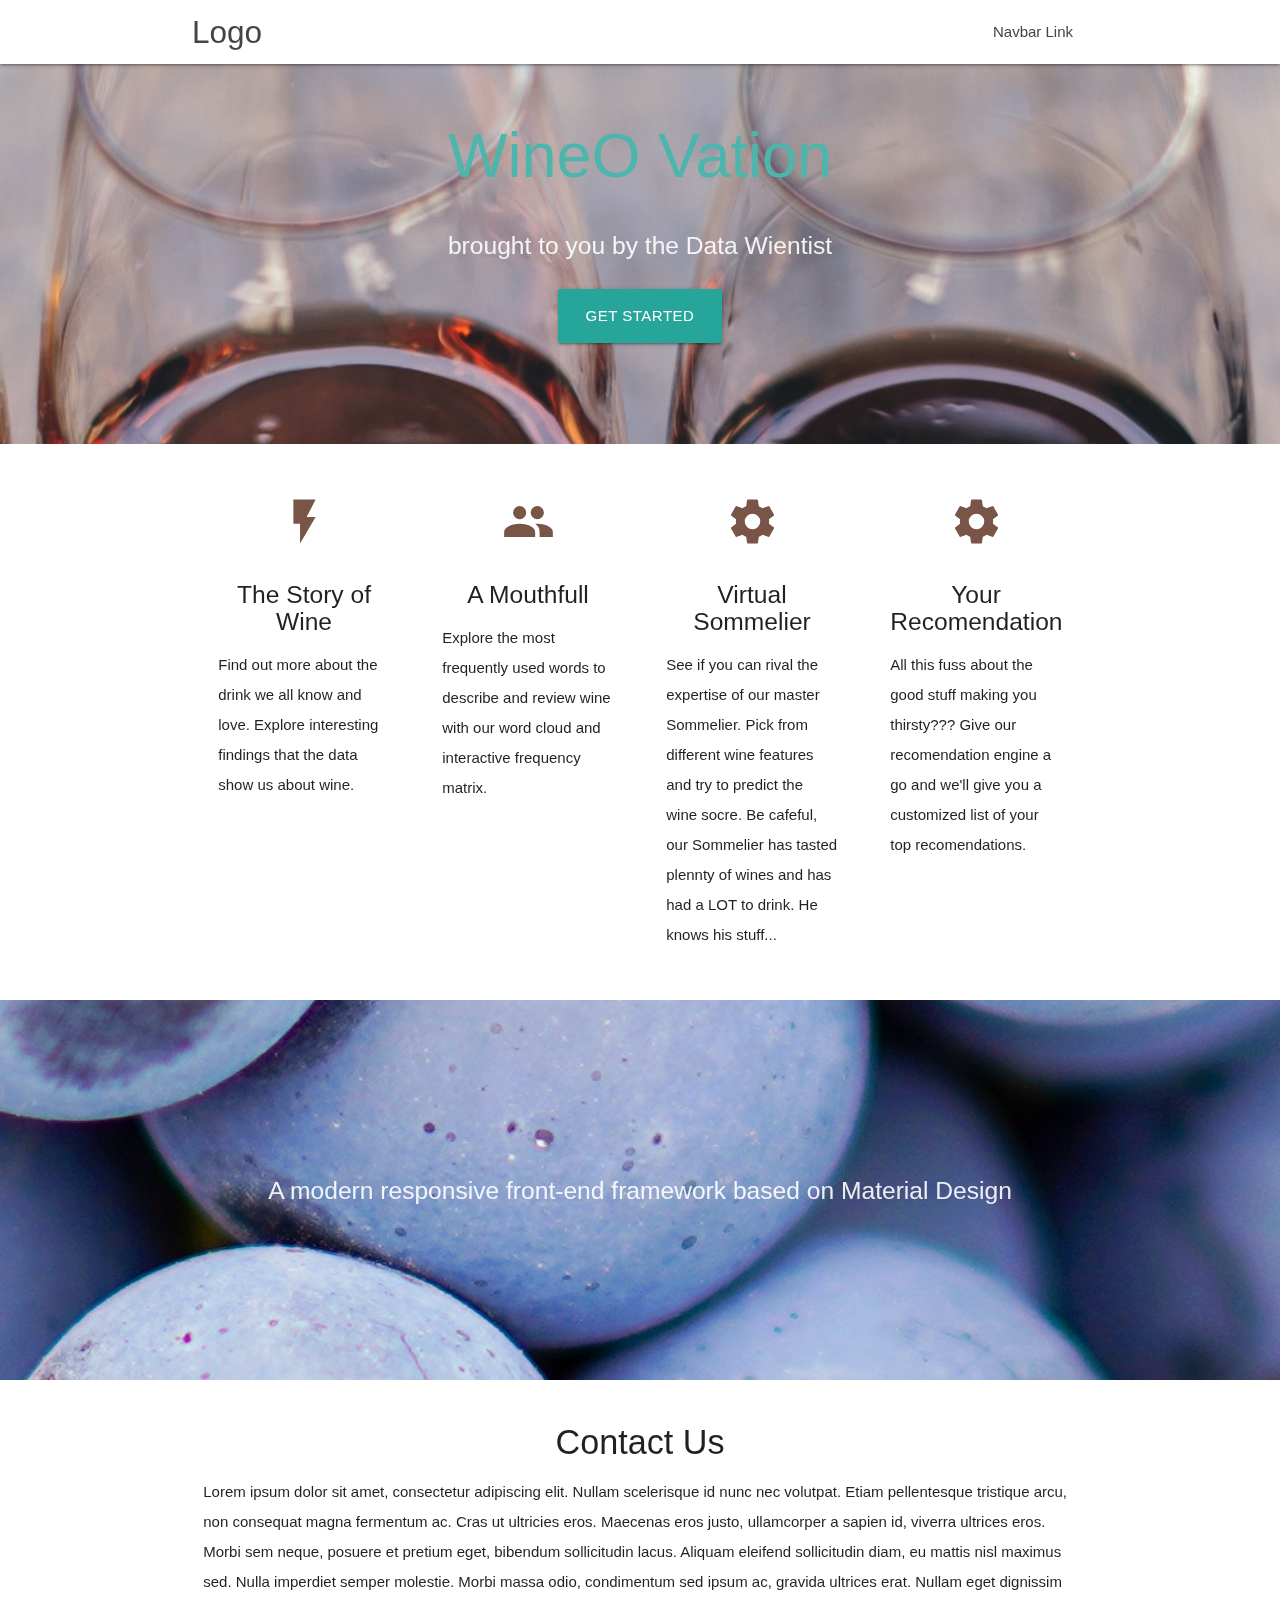
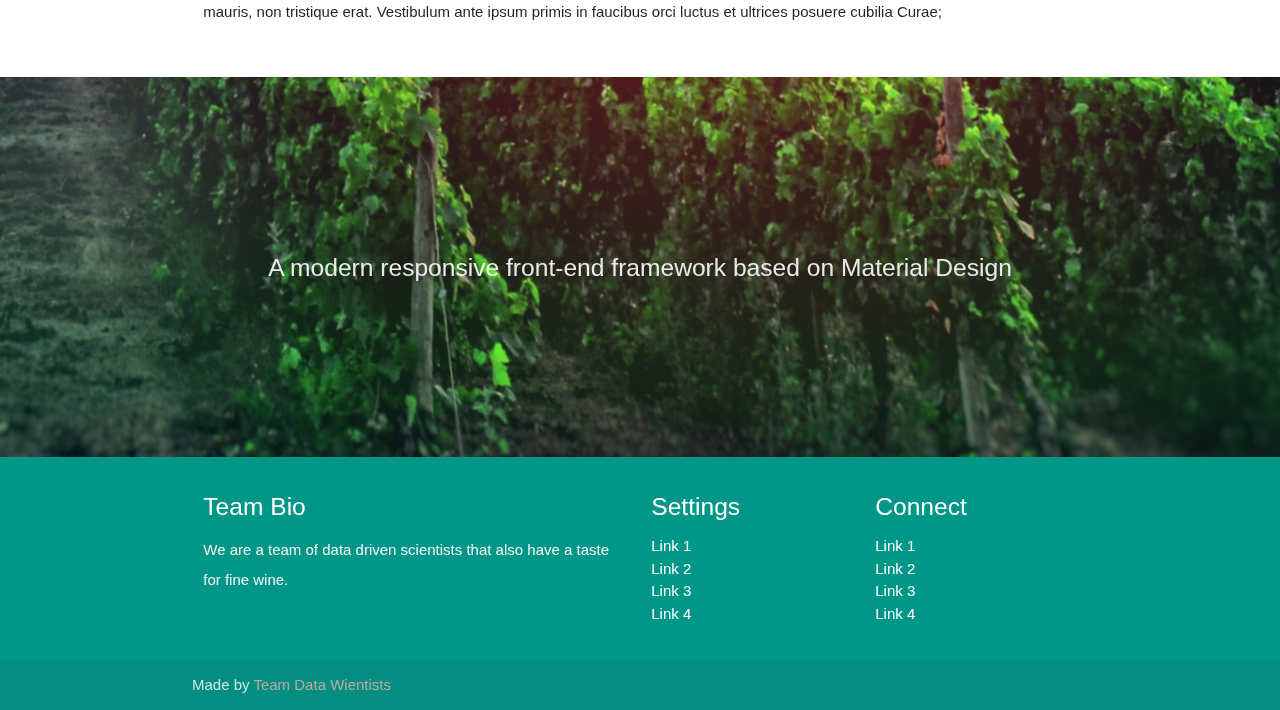
<file: wine_application/parallax-template/index.html>
<!DOCTYPE html>
<html lang="en">
<head>
  <meta http-equiv="Content-Type" content="text/html; charset=UTF-8"/>
  <meta name="viewport" content="width=device-width, initial-scale=1"/>
  <title>Parallax Template - Materialize</title>

  <!-- CSS  -->
  <link href="https://fonts.googleapis.com/icon?family=Material+Icons" rel="stylesheet">
  <link href="css/materialize.css" type="text/css" rel="stylesheet" media="screen,projection"/>
  <link href="css/style.css" type="text/css" rel="stylesheet" media="screen,projection"/>
</head>
<body>
  <nav class="white" role="navigation">
    <div class="nav-wrapper container">
      <a id="logo-container" href="#" class="brand-logo">Logo</a>
      <ul class="right hide-on-med-and-down">
        <li><a href="#">Navbar Link</a></li>
      </ul>

      <ul id="nav-mobile" class="sidenav">
        <li><a href="#">Navbar Link</a></li>
      </ul>
      <a href="#" data-target="nav-mobile" class="sidenav-trigger"><i class="material-icons">menu</i></a>
    </div>
  </nav>

  <div id="index-banner" class="parallax-container">
    <div class="section no-pad-bot">
      <div class="container">
        <br><br>
        <h1 class="header center teal-text text-lighten-2">WineO Vation</h1>
        <div class="row center">
          <h5 class="header col s12 light">brought to you by the Data Wientist</h5>
        </div>
        <div class="row center">
          <a href="http://materializecss.com/getting-started.html" id="download-button" class="btn-large waves-effect waves-light teal lighten-1">Get Started</a>
        </div>
        <br><br>

      </div>
    </div>
    <div class="parallax"><img src="media/wine_8.jpg" alt="Unsplashed background img 1"></div>
  </div>


  <div class="container">
    <div class="section">

      <!--   Icon Section   -->
      <div class="row">
        <div class="col lg3 m3 s12">
          <div class="icon-block">
            <h2 class="center brown-text"><i class="material-icons">flash_on</i></h2>
            <h5 class="center">The Story of Wine</h5>

            <p class="light">Find out more about the drink we all know and love.  Explore interesting findings that the data show us about wine.</p>
          </div>
        </div>

        <div class="col lg3 m3 s12">
          <div class="icon-block">
            <h2 class="center brown-text"><i class="material-icons">group</i></h2>
            <h5 class="center">A Mouthfull</h5>

            <p class="light">Explore the most frequently used words to describe and review wine with our word cloud and interactive frequency matrix.</p>
          </div>
        </div>

        <div class="col lg3 m3 s12">
          <div class="icon-block">
            <h2 class="center brown-text"><i class="material-icons">settings</i></h2>
            <h5 class="center">Virtual Sommelier</h5>

            <p class="light">See if you can rival the expertise of our master Sommelier.  Pick from different wine features and try to predict the wine socre.  Be cafeful, our Sommelier has tasted plennty of wines and has had a LOT to drink.  He knows his stuff...</p>
          </div>
        </div>

        <div class="col lg3 m3 s12">
          <div class="icon-block">
            <h2 class="center brown-text"><i class="material-icons">settings</i></h2>
            <h5 class="center">Your Recomendation</h5>
  
            <p class="light">All this fuss about the good stuff making you thirsty???  Give our recomendation engine a go and we'll give you a customized list of your top recomendations.</p>
          </div>
        </div>
      </div>
      </div>



    </div>
  </div>


  <div class="parallax-container valign-wrapper">
    <div class="section no-pad-bot">
      <div class="container">
        <div class="row center">
          <h5 class="header col s12 light">A modern responsive front-end framework based on Material Design</h5>
        </div>
      </div>
    </div>
    <div class="parallax"><img src="media/wine_2.jpg" alt="Unsplashed background img 2"></div>
  </div>

  <div class="container">
    <div class="section">

      <div class="row">
        <div class="col s12 center">
          <h3><i class="mdi-content-send brown-text"></i></h3>
          <h4>Contact Us</h4>
          <p class="left-align light">Lorem ipsum dolor sit amet, consectetur adipiscing elit. Nullam scelerisque id nunc nec volutpat. Etiam pellentesque tristique arcu, non consequat magna fermentum ac. Cras ut ultricies eros. Maecenas eros justo, ullamcorper a sapien id, viverra ultrices eros. Morbi sem neque, posuere et pretium eget, bibendum sollicitudin lacus. Aliquam eleifend sollicitudin diam, eu mattis nisl maximus sed. Nulla imperdiet semper molestie. Morbi massa odio, condimentum sed ipsum ac, gravida ultrices erat. Nullam eget dignissim mauris, non tristique erat. Vestibulum ante ipsum primis in faucibus orci luctus et ultrices posuere cubilia Curae;</p>
        </div>
      </div>

    </div>
  </div>


  <div class="parallax-container valign-wrapper">
    <div class="section no-pad-bot">
      <div class="container">
        <div class="row center">
          <h5 class="header col s12 light">A modern responsive front-end framework based on Material Design</h5>
        </div>
      </div>
    </div>
    <div class="parallax"><img src="media/wine_3.jpg" alt="Unsplashed background img 3"></div>
  </div>

  <footer class="page-footer teal">
    <div class="container">
      <div class="row">
        <div class="col l6 s4">
          <h5 class="white-text">Team Bio</h5>
          <p class="grey-text text-lighten-4">We are a team of data driven scientists that also have a taste for fine wine.</p>


        </div>
        <div class="col l3 s4">
          <h5 class="white-text">Settings</h5>
          <ul>
            <li><a class="white-text" href="#!">Link 1</a></li>
            <li><a class="white-text" href="#!">Link 2</a></li>
            <li><a class="white-text" href="#!">Link 3</a></li>
            <li><a class="white-text" href="#!">Link 4</a></li>
          </ul>
        </div>
        <div class="col l3 s4">
          <h5 class="white-text">Connect</h5>
          <ul>
            <li><a class="white-text" href="#!">Link 1</a></li>
            <li><a class="white-text" href="#!">Link 2</a></li>
            <li><a class="white-text" href="#!">Link 3</a></li>
            <li><a class="white-text" href="#!">Link 4</a></li>
          </ul>
        </div>
      </div>
    </div>
    <div class="footer-copyright">
      <div class="container">
      Made by <a class="brown-text text-lighten-3">Team Data Wientists</a>
      </div>
    </div>
  </footer>


  <!--  Scripts-->
  <script src="https://code.jquery.com/jquery-2.1.1.min.js"></script>
  <script src="js/materialize.js"></script>
  <script src="js/init.js"></script>

  </body>
</html>
</file>
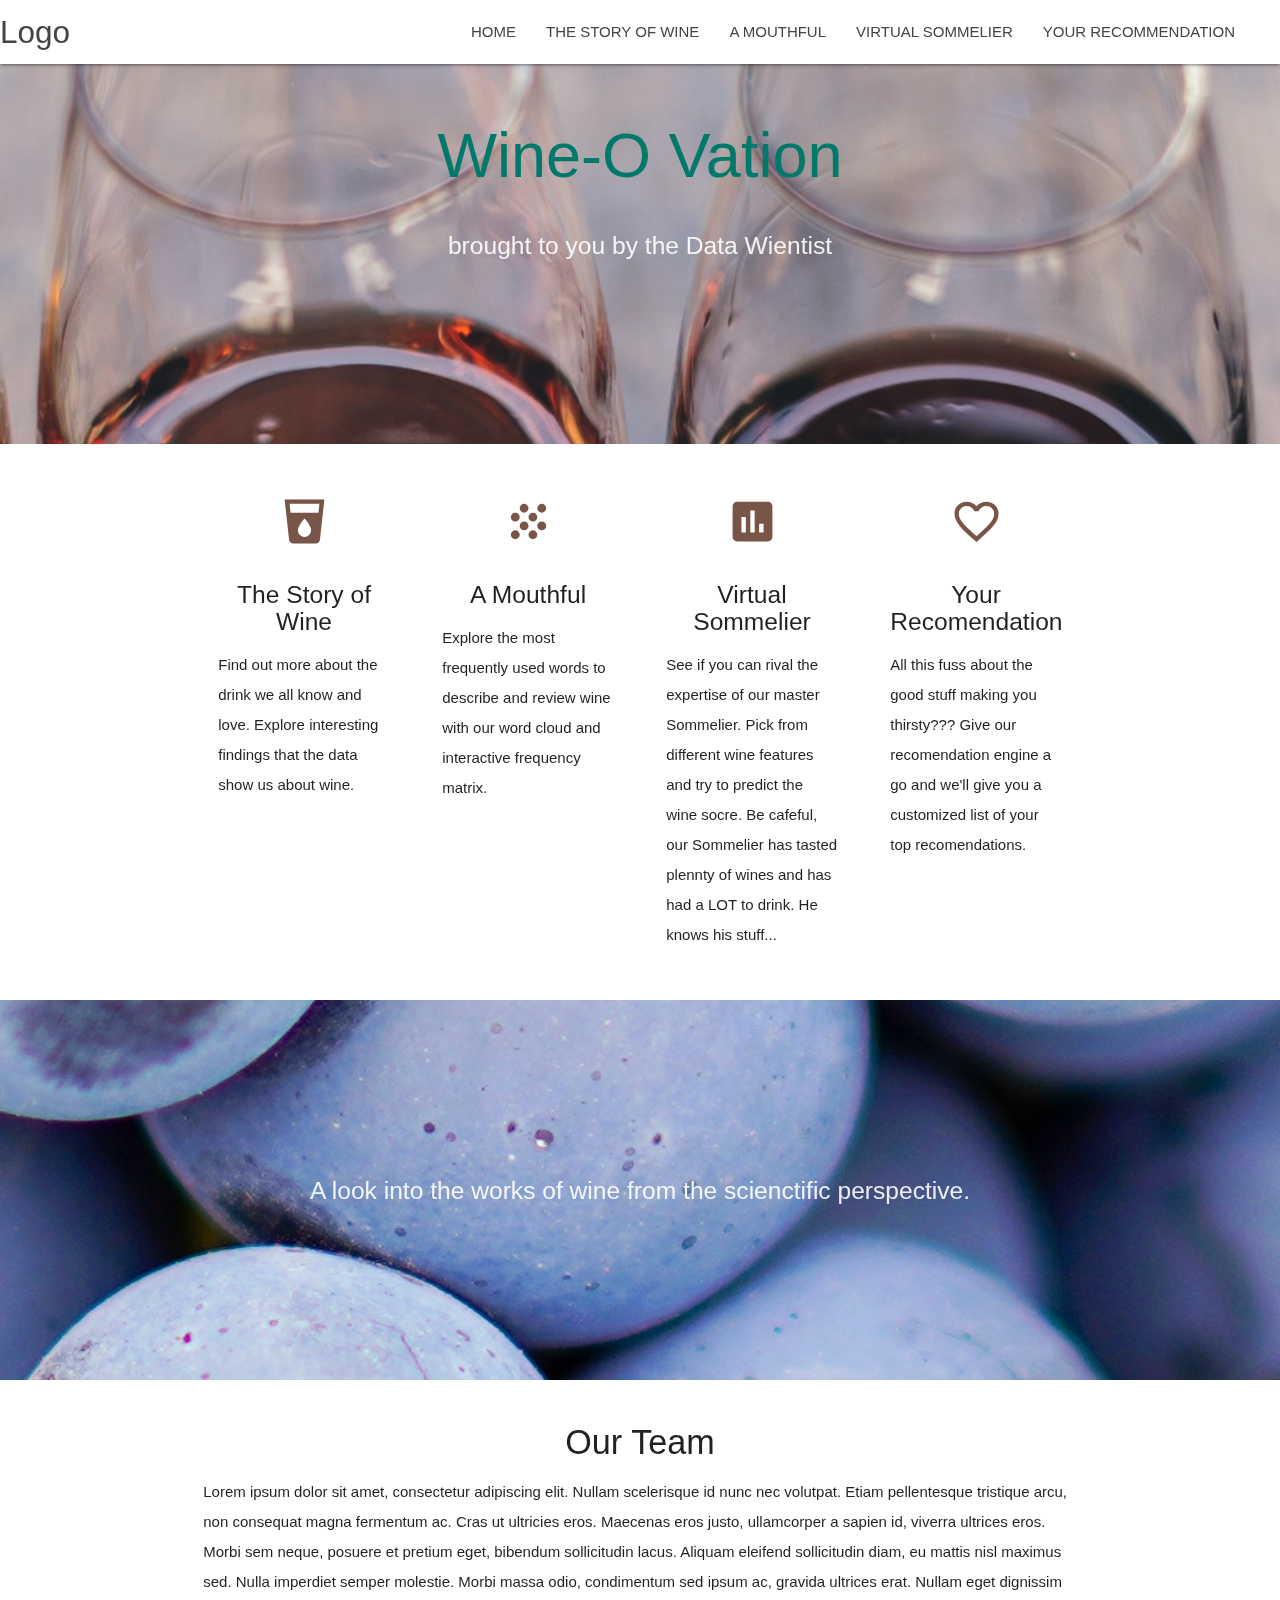
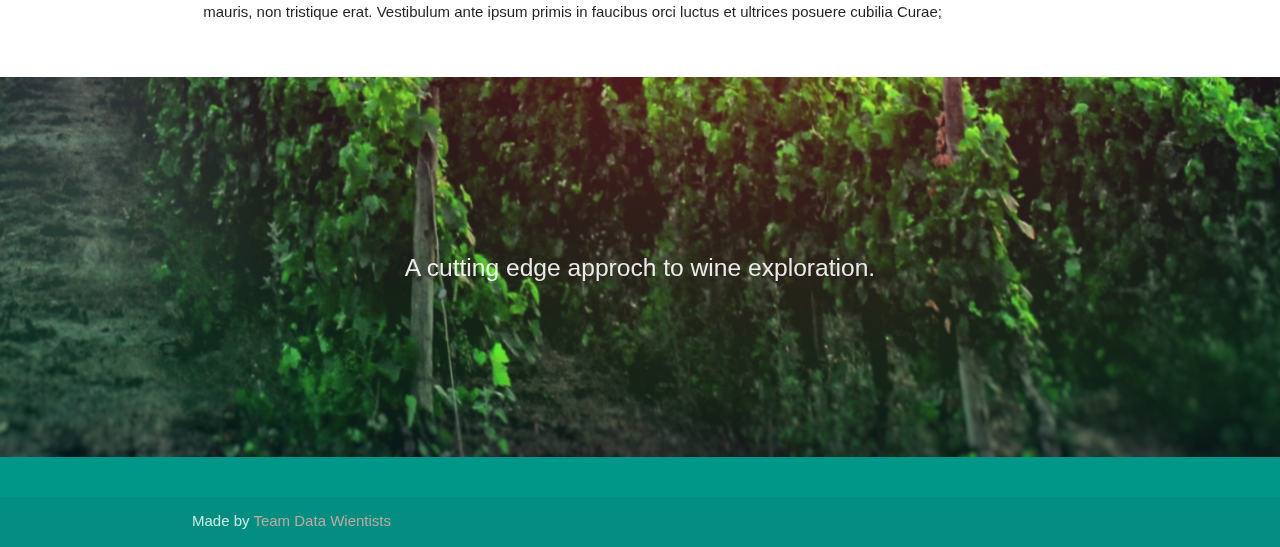
<file: wine_application/parallax-template/template/index.html>
<!DOCTYPE html>
<html lang="en">

<head>
  <meta http-equiv="Content-Type" content="text/html; charset=UTF-8" />
  <meta name="viewport" content="width=device-width, initial-scale=1" />
  <title>Wine-O Vataion</title>

  <!-- CSS  -->
  <link href="https://fonts.googleapis.com/icon?family=Material+Icons" rel="stylesheet">
  <link href="../css/materialize.css" type="text/css" rel="stylesheet" media="screen,projection" />
  <link href="../css/style.css" type="text/css" rel="stylesheet" media="screen,projection" />
</head>

<body>

  <nav class="white" role="navigation">
    <div class="nav-wrapper container-fluid">
      <a id="logo-container" href="../media/wine_8.jpg" class="brand-logo">Logo</a>
      <ul class="right hide-on-med-and-down" style="padding-right: 30px">
        <li><a href="index.html">HOME</a></li>
        <li><a href="story_of_wine.html">THE STORY OF WINE</a></li>
        <li><a href="flavor_notes.html">A MOUTHFUL</a></li>
        <li><a href="virtual_sommelier.html">VIRTUAL SOMMELIER</a></li>
        <li><a href="wine_recommender.html">YOUR RECOMMENDATION</a></li>
      </ul>

      <ul id="nav-mobile" class="sidenav">
        <li><a href="#">Navbar Link</a></li>
      </ul>
      <a href="#" data-target="nav-mobile" class="sidenav-trigger"><i class="material-icons">menu</i></a>
    </div>
  </nav>

  <div id="index-banner" class="parallax-container">
    <div class="section no-pad-bot">
      <div class="container">
        <br><br>
        <h1 class="header center teal-text text-darken-2">Wine-O Vation</h1>
        <div class="row center">
          <h5 class="header col s12 dark">brought to you by the Data Wientist</h5>
        </div>
        
        <br><br>

      </div>
    </div>
    <div class="parallax"><img src="../media/wine_8.jpg" alt="Unsplashed background img 1"></div>
  </div>


  <div class="container">
    <div class="section">

      <!--   Icon Section   -->
      <div class="row">
        <div class="col lg3 m3 s12">
          <div class="icon-block">
            <h2 class="center brown-text"><i class="material-icons">local_drink</i></h2>
            <h5 class="center">The Story of Wine</h5>

            <p class="light">Find out more about the drink we all know and love. Explore interesting findings that the
              data show us about wine.</p>
          </div>
        </div>

        <div class="col lg3 m3 s12">
          <div class="icon-block">
            <h2 class="center brown-text"><i class="material-icons">grain</i></h2>
            <h5 class="center">A Mouthful</h5>

            <p class="light">Explore the most frequently used words to describe and review wine with our word cloud and
              interactive frequency matrix.</p>
          </div>
        </div>

        <div class="col lg3 m3 s12">
          <div class="icon-block">
            <h2 class="center brown-text"><i class="material-icons">assessment</i></h2>
            <h5 class="center">Virtual Sommelier</h5>

            <p class="light">See if you can rival the expertise of our master Sommelier. Pick from different wine
              features and try to predict the wine socre. Be cafeful, our Sommelier has tasted plennty of wines and has
              had a LOT to drink. He knows his stuff...</p>
          </div>
        </div>

        <div class="col lg3 m3 s12">
          <div class="icon-block">
            <h2 class="center brown-text"><i class="material-icons">favorite_border</i></h2>
            <h5 class="center">Your Recomendation</h5>

            <p class="light">All this fuss about the good stuff making you thirsty??? Give our recomendation engine a go
              and we'll give you a customized list of your top recomendations.</p>
          </div>
        </div>
      </div>
    </div>



  </div>
  </div>


  <div class="parallax-container valign-wrapper">
    <div class="section no-pad-bot">
      <div class="container">
        <div class="row center">
          <h5 class="header col s12 light">A look into the works of wine from the scienctific perspective.</h5>
        </div>
      </div>
    </div>
    <div class="parallax"><img src="../media/wine_2.jpg" alt="Unsplashed background img 2"></div>
  </div>

  <div class="container">
    <div class="section">

      <div class="row">
        <div class="col s12 center">
          <h3><i class="mdi-content-send brown-text"></i></h3>
          <h4>Our Team</h4>
          <p class="left-align light">Lorem ipsum dolor sit amet, consectetur adipiscing elit. Nullam scelerisque id
            nunc nec volutpat. Etiam pellentesque tristique arcu, non consequat magna fermentum ac. Cras ut ultricies
            eros. Maecenas eros justo, ullamcorper a sapien id, viverra ultrices eros. Morbi sem neque, posuere et
            pretium eget, bibendum sollicitudin lacus. Aliquam eleifend sollicitudin diam, eu mattis nisl maximus sed.
            Nulla imperdiet semper molestie. Morbi massa odio, condimentum sed ipsum ac, gravida ultrices erat. Nullam
            eget dignissim mauris, non tristique erat. Vestibulum ante ipsum primis in faucibus orci luctus et ultrices
            posuere cubilia Curae;</p>
        </div>
      </div>

    </div>
  </div>


  <div class="parallax-container valign-wrapper">
    <div class="section no-pad-bot">
      <div class="container">
        <div class="row center">
          <h5 class="header col s12 light">A cutting edge approch to wine exploration.</h5>
        </div>
      </div>
    </div>
    <div class="parallax"><img src="../media/wine_3.jpg" alt="Unsplashed background img 3"></div>
  </div>

  <footer class="page-footer teal">
    <div class="container">
      <div class="row">
        <!-- <div class="col l6 s4">
          <h5 class="white-text">Team Bio</h5>
          <p class="grey-text text-lighten-4">We are a team of data driven scientists that also have a taste for fine wine.</p> -->


        <!-- </div>
        <div class="col l3 s12">
          <h5 class="white-text">Settings</h5>
          <ul>
            <li><a class="white-text" href="#!">Link 1</a></li>
            <li><a class="white-text" href="#!">Link 2</a></li>
            <li><a class="white-text" href="#!">Link 3</a></li>
            <li><a class="white-text" href="#!">Link 4</a></li>
          </ul>
        </div>
        <div class="col l3 s12">
          <h5 class="white-text">Connect</h5>
          <ul>
            <li><a class="white-text" href="#!">Link 1</a></li>
            <li><a class="white-text" href="#!">Link 2</a></li>
            <li><a class="white-text" href="#!">Link 3</a></li>
            <li><a class="white-text" href="#!">Link 4</a></li>
          </ul>
        </div> -->
      </div>
    </div>
    <div class="footer-copyright">
      <div class="container">
        Made by <a class="brown-text text-lighten-3">Team Data Wientists</a>
      </div>
    </div>
  </footer>


  <!--  Scripts-->
  <script src="https://code.jquery.com/jquery-2.1.1.min.js"></script>
  <script src="../js/materialize.js"></script>
  <script src="../js/init.js"></script>

</body>

</html>
</file>
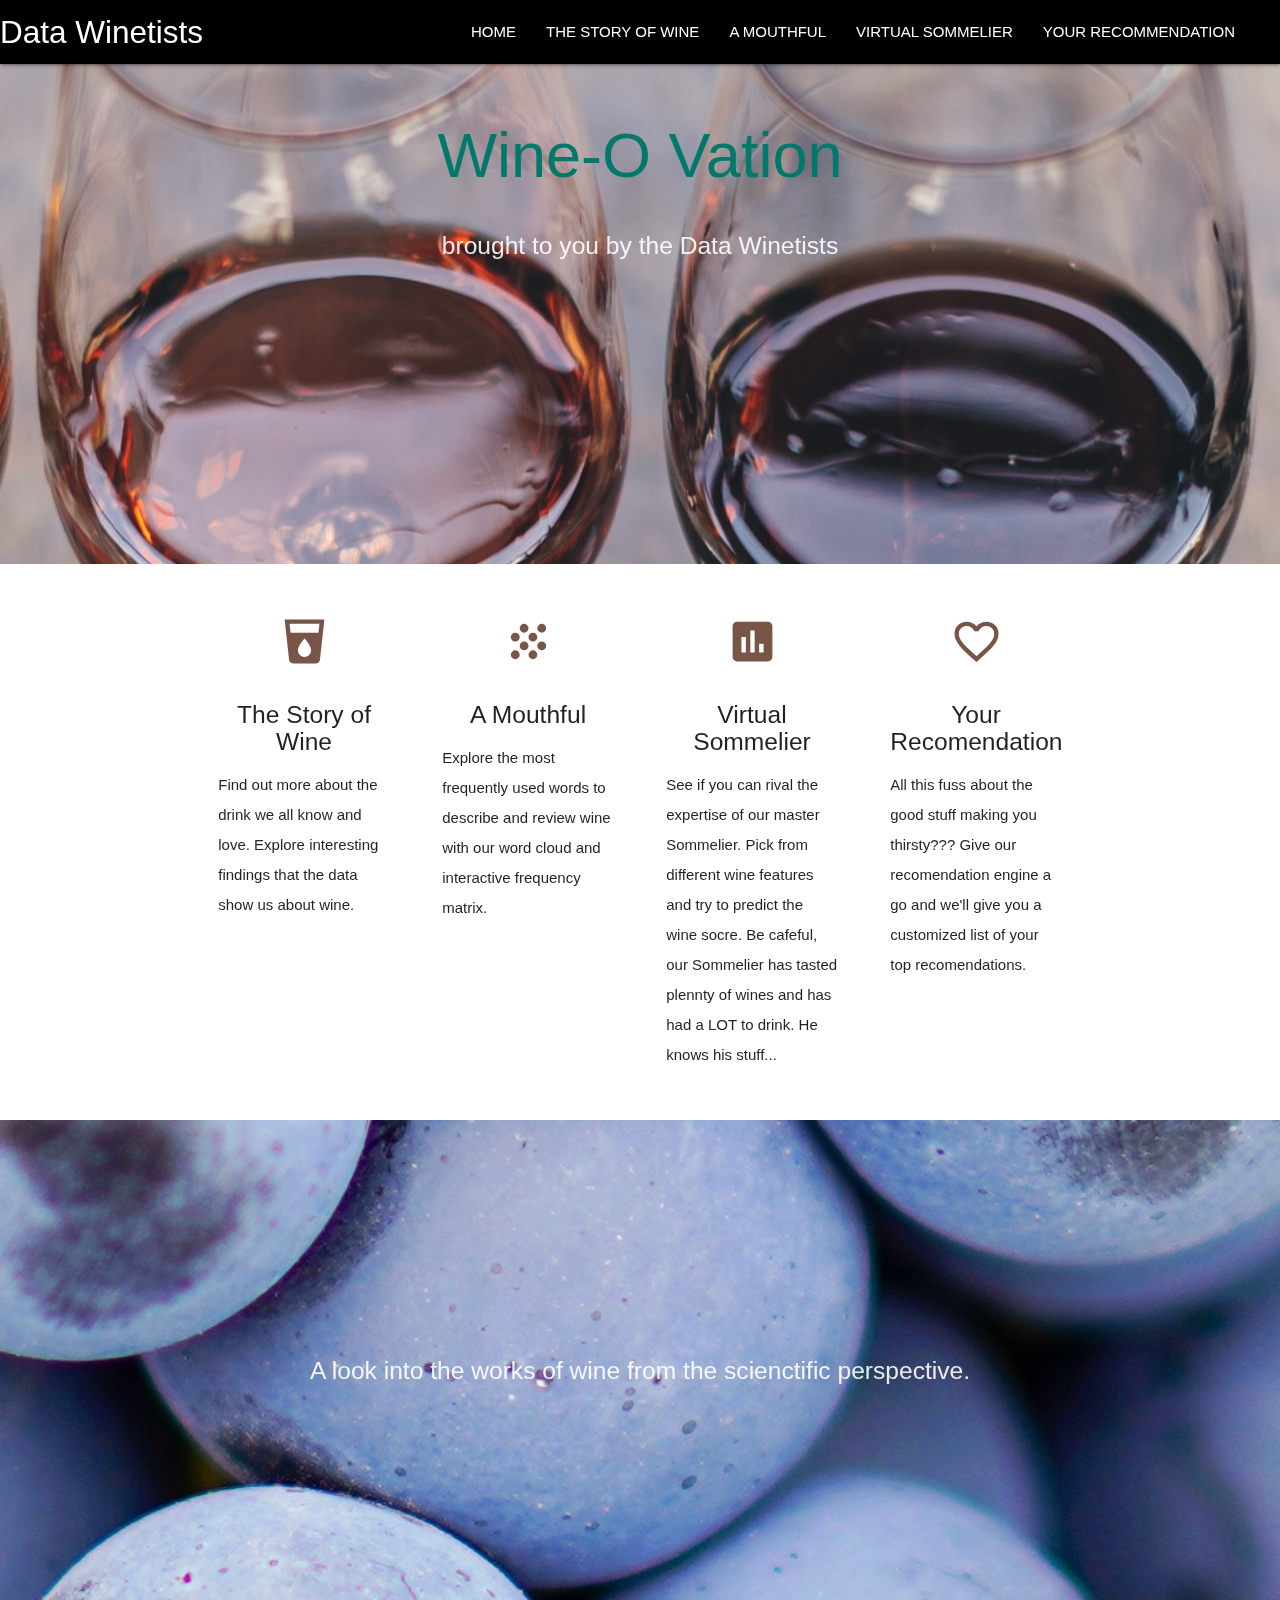
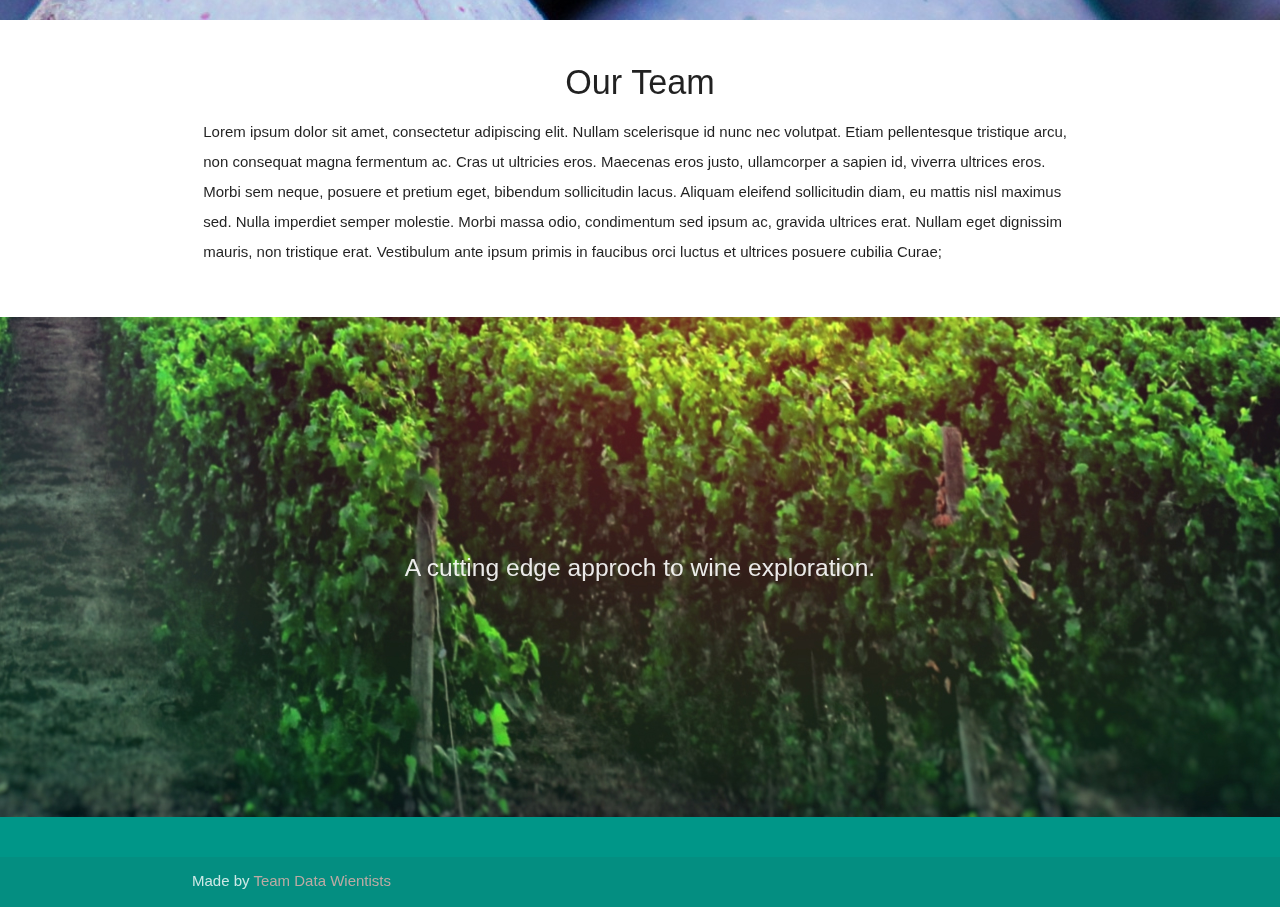
<file: wine_application/parallax-template/templates/index.html>
<!DOCTYPE html>
<html lang="en">

<head>
  <meta http-equiv="Content-Type" content="text/html; charset=UTF-8" />
  <meta name="viewport" content="width=device-width, initial-scale=1" />
  <title>Wine-O Vataion</title>


  <!-- <link href="https://fonts.googleapis.com/icon?family=Material+Icons" rel="stylesheet">
  <link href="../static/css/materialize.css" type="text/css" rel="stylesheet" media="screen,projection" />
  <link href="../static/css/style.css" type="text/css" rel="stylesheet" media="screen,projection" />
  <link href="https://fonts.googleapis.com/icon?family=Material+Icons" rel="stylesheet">
  <script src="https://code.jquery.com/jquery-2.1.1.min.js"></script>
  <script src="https://d3js.org/d3.v2.min.js" charset="utf-8"></script>
  <script src="https://code.jquery.com/jquery-2.1.1.min.js"></script>
  <link href="https://fonts.googleapis.com/icon?family=Material+Icons" rel="stylesheet">
  <link rel="stylesheet" href="https://cdnjs.cloudflare.com/ajax/libs/materialize/1.0.0/css/materialize.min.css"> -->

  <link href="https://fonts.googleapis.com/icon?family=Material+Icons" rel="stylesheet">
  <link href="../static/css/materialize.css" type="text/css" rel="stylesheet" media="screen,projection" />
  <link href="../static/css/style.css" type="text/css" rel="stylesheet" media="screen,projection" />
  <link href="https://fonts.googleapis.com/icon?family=Material+Icons" rel="stylesheet">
  <script src="https://code.jquery.com/jquery-2.1.1.min.js"></script>
  <script src="https://d3js.org/d3.v2.min.js" charset="utf-8"></script>
  <script src="https://code.jquery.com/jquery-2.1.1.min.js"></script>
  <link href="https://fonts.googleapis.com/icon?family=Material+Icons" rel="stylesheet">
  <link rel="stylesheet" href="https://cdnjs.cloudflare.com/ajax/libs/materialize/1.0.0/css/materialize.min.css">

  
</head>

<body>

  <nav class="black" role="navigation">
    <div class="nav-wrapper container-fluid">
        <a id="logo-container" href="../static/media/wine_8.jpg" class="brand-logo">Data Winetists</a>
        <ul class="right hide-on-med-and-down" style="padding-right: 30px">
            <li><a href="/">HOME</a></li>
            <li><a href="/story_of_wine">THE STORY OF WINE</a></li>
            <li><a href="/flavor_notes">A MOUTHFUL</a></li>
            <li><a href="/virtual_sommelier">VIRTUAL SOMMELIER</a></li>
            <li><a href="/wine_recommender">YOUR RECOMMENDATION</a></li>
        </ul>

        <ul id="nav-mobile" class="sidenav">
            <li><a href="#">Navbar Link</a></li>
        </ul>
        <a href="#" data-target="nav-mobile" class="sidenav-trigger"><i class="material-icons">menu</i></a>
    </div>
</nav>




  <div id="index-banner" class="parallax-container">
    <div class="section no-pad-bot">
      <div class="container">
        <br><br>
        <h1 class="header center teal-text text-darken-2">Wine-O Vation</h1>
        <div class="row center">
          <h5 class="header col s12 dark">brought to you by the Data Winetists</h5>
        </div>

        <br><br>

      </div>
    </div>
    <div class="parallax"><img src="../static/media/wine_8.jpg" alt="Unsplashed background img 1"></div>
  </div>


  <div class="container">
    <div class="section">

      <!--   Icon Section   -->
      <div class="row">
        <div class="col lg3 m3 s12">
          <div class="icon-block" >
            <h2 class="center brown-text"><i class="material-icons">local_drink</i></h2>
            <h5 class="center">The Story of Wine</h5>

            <p class="light">Find out more about the drink we all know and love. Explore interesting findings that the
              data show us about wine.</p>
          </div>
        </div>

        <div class="col lg3 m3 s12">
          <div class="icon-block">
            <h2 class="center brown-text"><i class="material-icons">grain</i></h2>
            <h5 class="center">A Mouthful</h5>

            <p class="light">Explore the most frequently used words to describe and review wine with our word cloud and
              interactive frequency matrix.</p>
          </div>
        </div>

        <div class="col lg3 m3 s12">
          <div class="icon-block">
            <h2 class="center brown-text"><i class="material-icons">assessment</i></h2>
            <h5 class="center">Virtual Sommelier</h5>

            <p class="light">See if you can rival the expertise of our master Sommelier. Pick from different wine
              features and try to predict the wine socre. Be cafeful, our Sommelier has tasted plennty of wines and has
              had a LOT to drink. He knows his stuff...</p>
          </div>
        </div>

        <div class="col lg3 m3 s12">
          <div class="icon-block">
            <h2 class="center brown-text"><i class="material-icons">favorite_border</i></h2>
            <h5 class="center">Your Recomendation</h5>

            <p class="light">All this fuss about the good stuff making you thirsty??? Give our recomendation engine a go
              and we'll give you a customized list of your top recomendations.</p>
          </div>
        </div>
      </div>
    </div>



  </div>
  </div>


  <div class="parallax-container valign-wrapper">
    <div class="section no-pad-bot">
      <div class="container">
        <div class="row center">
          <h5 class="header col s12 light">A look into the works of wine from the scienctific perspective.</h5>
        </div>
      </div>
    </div>
    <div class="parallax"><img src="../static/media/wine_2.jpg" alt="Unsplashed background img 2"></div>
  </div>

  <div class="container">
    <div class="section">

      <div class="row">
        <div class="col s12 center">
          <h3><i class="mdi-content-send brown-text"></i></h3>
          <h4>Our Team</h4>
          <p class="left-align light">Lorem ipsum dolor sit amet, consectetur adipiscing elit. Nullam scelerisque id
            nunc nec volutpat. Etiam pellentesque tristique arcu, non consequat magna fermentum ac. Cras ut ultricies
            eros. Maecenas eros justo, ullamcorper a sapien id, viverra ultrices eros. Morbi sem neque, posuere et
            pretium eget, bibendum sollicitudin lacus. Aliquam eleifend sollicitudin diam, eu mattis nisl maximus sed.
            Nulla imperdiet semper molestie. Morbi massa odio, condimentum sed ipsum ac, gravida ultrices erat. Nullam
            eget dignissim mauris, non tristique erat. Vestibulum ante ipsum primis in faucibus orci luctus et ultrices
            posuere cubilia Curae;</p>
        </div>
      </div>

    </div>
  </div>


  <div class="parallax-container valign-wrapper">
    <div class="section no-pad-bot">
      <div class="container">
        <div class="row center">
          <h5 class="header col s12 light">A cutting edge approch to wine exploration.</h5>
        </div>
      </div>
    </div>
    <div class="parallax"><img src="../static/media/wine_3.jpg" alt="Unsplashed background img 3"></div>
  </div>

  <footer class="page-footer teal">
    <div class="container">
      <div class="row">
        <!-- <div class="col l6 s4">
          <h5 class="white-text">Team Bio</h5>
          <p class="grey-text text-lighten-4">We are a team of data driven scientists that also have a taste for fine wine.</p> -->


        <!-- </div>
        <div class="col l3 s12">
          <h5 class="white-text">Settings</h5>
          <ul>
            <li><a class="white-text" href="#!">Link 1</a></li>
            <li><a class="white-text" href="#!">Link 2</a></li>
            <li><a class="white-text" href="#!">Link 3</a></li>
            <li><a class="white-text" href="#!">Link 4</a></li>
          </ul>
        </div>
        <div class="col l3 s12">
          <h5 class="white-text">Connect</h5>
          <ul>
            <li><a class="white-text" href="#!">Link 1</a></li>
            <li><a class="white-text" href="#!">Link 2</a></li>
            <li><a class="white-text" href="#!">Link 3</a></li>
            <li><a class="white-text" href="#!">Link 4</a></li>
          </ul>
        </div> -->
      </div>
    </div>
    <div class="footer-copyright">
      <div class="container">
        Made by <a class="brown-text text-lighten-3">Team Data Wientists</a>
      </div>
    </div>
  </footer>


  <script src="https://code.jquery.com/jquery-2.1.1.min.js"></script>
  <script src="../static/js/materialize.js"></script>
  <script src="../static/js/init.js"></script>


</body>

</html>
</file>
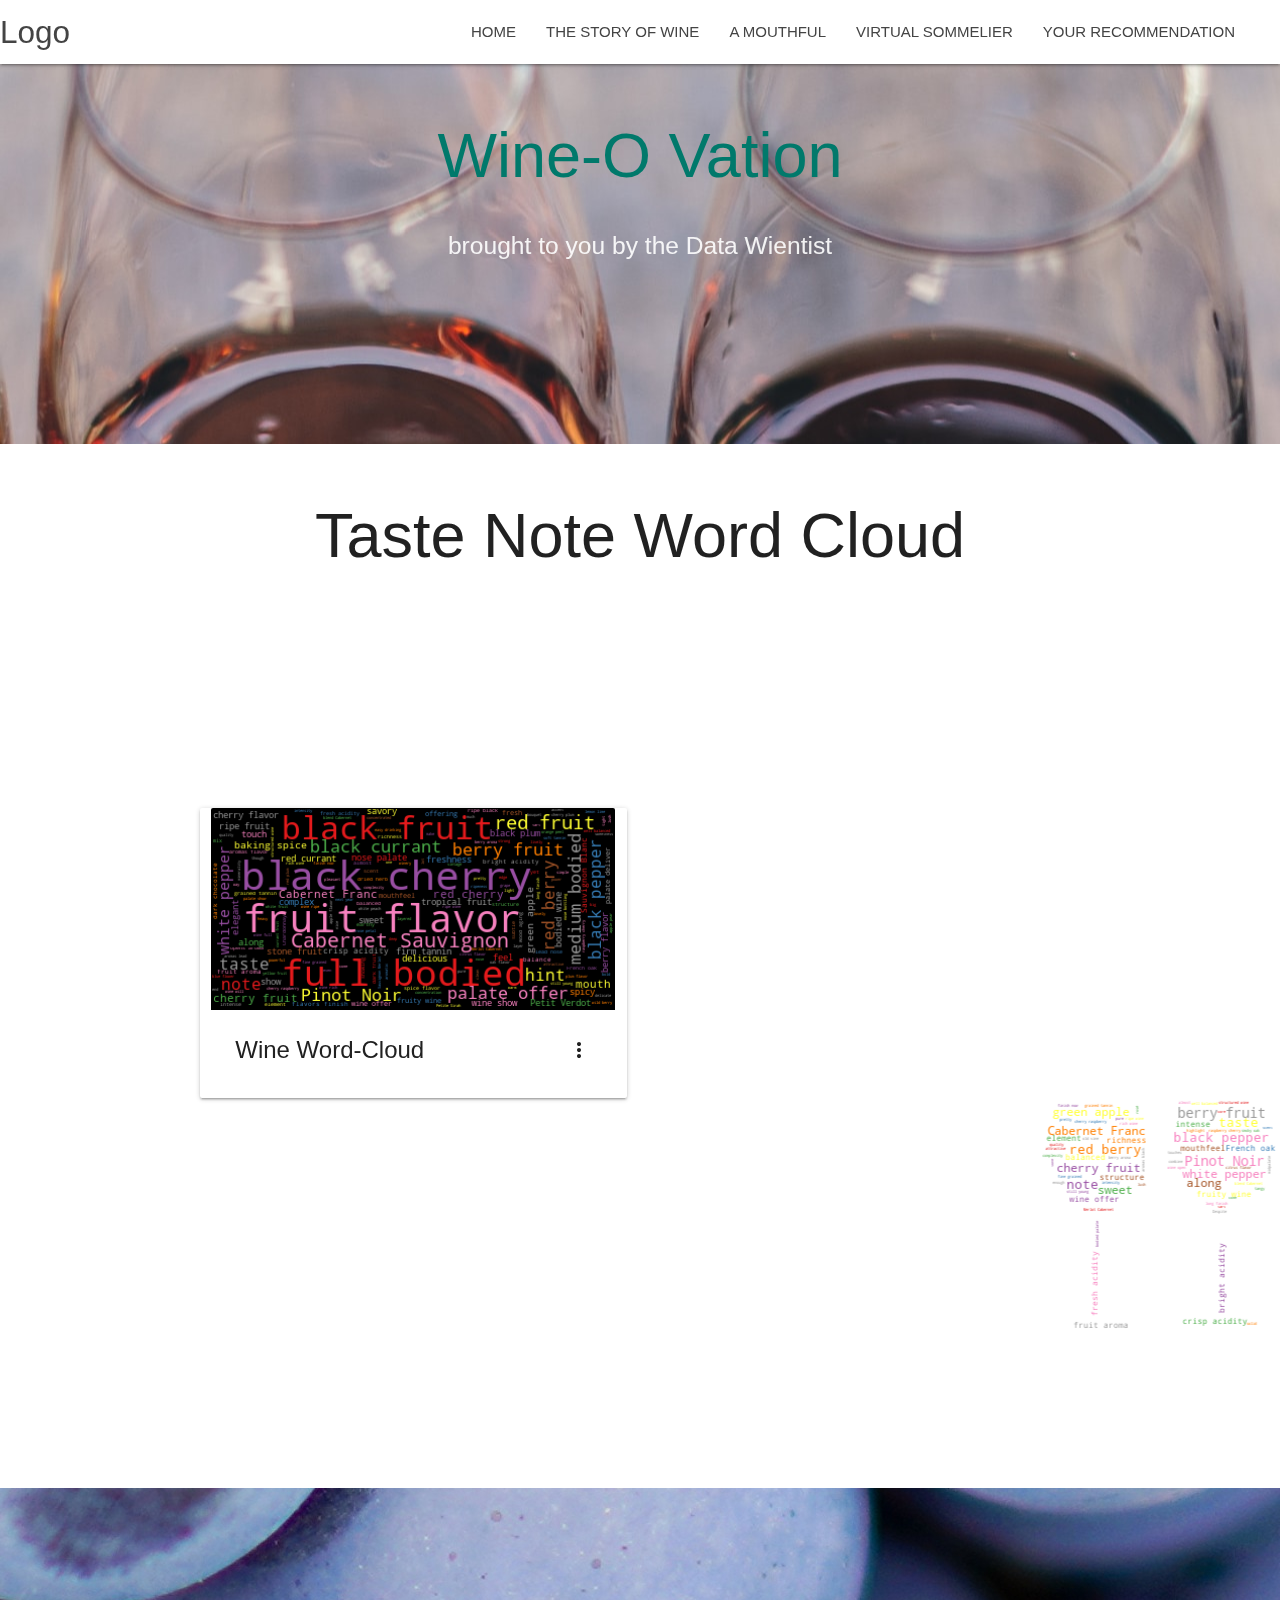
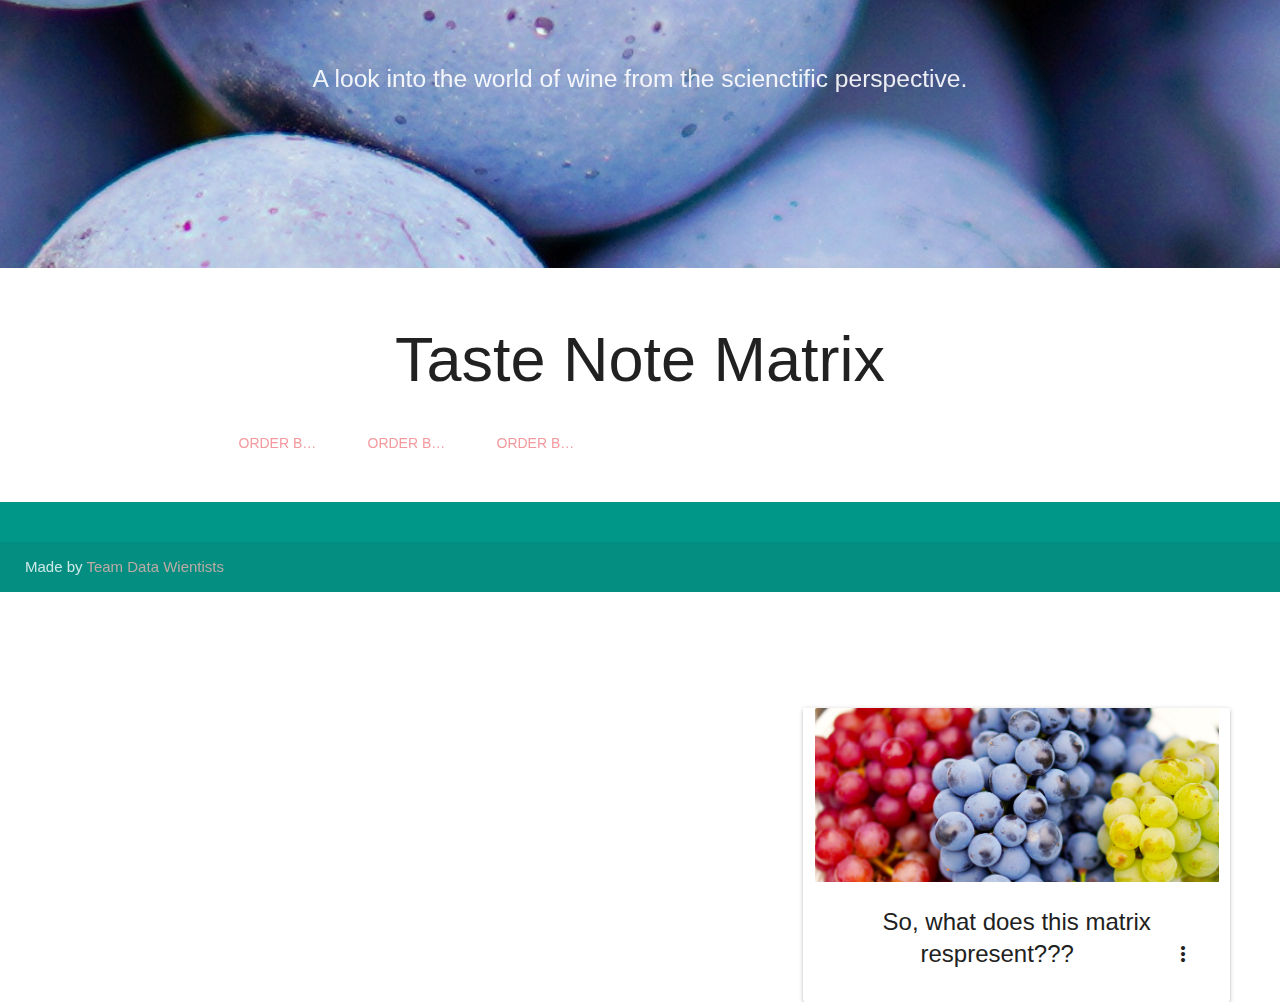
<file: wine_application/parallax-template/template/flavor_notes.html>
<!DOCTYPE html>
<html lang="en">

<head>
  <meta http-equiv="Content-Type" content="text/html; charset=UTF-8" />
  <meta name="viewport" content="width=device-width, initial-scale=1" />
  <title>Wine-O Vataion</title>

  <!-- STYLING FOR THE OCCURANCE MATRIX  -->
  <style>
    /* @import url(../style.css?aea6f0a); */

    .background {
      fill: #eee;
    }

    line {
      stroke: #fff;
    }

    text.active {
      fill: red;
    }
  </style>



  <!-- CSS  -->
  <link href="https://fonts.googleapis.com/icon?family=Material+Icons" rel="stylesheet">
  <link href="../css/materialize.css" type="text/css" rel="stylesheet" media="screen,projection" />
  <link href="../css/style.css" type="text/css" rel="stylesheet" media="screen,projection" />
  <script src="https://code.jquery.com/jquery-2.1.1.min.js"></script>
  <script src="https://d3js.org/d3.v2.min.js" charset="utf-8"></script>
  <script> M.AutoInit();</script>

</head>


<body>


  <nav class="white" role="navigation">
    <div class="nav-wrapper container-fluid">
      <a id="logo-container" href="../media/wine_8.jpg" class="brand-logo">Logo</a>
      <ul class="right hide-on-med-and-down" style="padding-right: 30px">
        <li><a href="index.html">HOME</a></li>
        <li><a href="story_of_wine.html">THE STORY OF WINE</a></li>
        <li><a href="flavor_notes.html">A MOUTHFUL</a></li>
        <li><a href="virtual_sommelier.html">VIRTUAL SOMMELIER</a></li>
        <li><a href="wine_recommender.html">YOUR RECOMMENDATION</a></li>
      </ul>

      <ul id="nav-mobile" class="sidenav">
        <li><a href="#">Navbar Link</a></li>
      </ul>
      <a href="#" data-target="nav-mobile" class="sidenav-trigger"><i class="material-icons">menu</i></a>
    </div>
  </nav>


  <div id="index-banner" class="parallax-container">
    <div class="section no-pad-bot">
      <div class="container">
        <br><br>
        <h1 class="header center teal-text text-darken-2">Wine-O Vation</h1>
        <div class="row center">
          <h5 class="header col s12 dark">brought to you by the Data Wientist</h5>
        </div>

        <br><br>

      </div>
    </div>
    <div class="parallax"><img src="../media/wine_8.jpg" alt="Unsplashed background img 1"></div>
  </div>


  <div class="container">
    <div class="section">

      <!--   Icon Section   -->
      <div class="row">

        <div class="col lg12 m12 s12">
          <div class="col lg12 m12 s12">
            <h1 class="center">Taste Note Word Cloud</h1>
            <div class="parallax center" style="padding-left: 1050px; padding-top: 100px"><img
                src="../media/bottle_glass_wc.png" alt="Unsplashed background img 1"></div>

          </div>

          <div class="card col lg4 m4 s12" STYLE="position:absolute; LEFT:200px; TOP:800px;">


            <div class="card-image waves-effect waves-block waves-light">
              <img class="activator" src="../media/wine_wc.png">
            </div>
            <div class="card-content">
              <span class="card-title activator grey-text text-darken-4">Wine Word-Cloud<i
                  class="material-icons right">more_vert</i></span>
              <!-- <p><a href="#">This is a link</a></p> -->
            </div>
            <div class="card-reveal">
              <span class="card-title grey-text text-darken-4">Taste Notes Galore...<i
                  class="material-icons right">close</i></span>
              <p>The bottle to the right uniquely displays some of the commmon words used to describe the wines in the
                data set. In fact, the bottle and glasses started out as the picture you see here in on the
                title card. We transposed the words onto a mask of a wine glass and bottles for added effect. Which of
                these words describe your favorite types of wine???
              </p>
            </div>
          </div>

        </div>
      </div>

    </div>
  </div>



  </div>
  </div>


  <div class="parallax-container valign-wrapper">
    <div class="section no-pad-bot">
      <div class="container">
        <div class="row center">
          <h5 class="header col s12 light">A look into the world of wine from the scienctific perspective.</h5>
        </div>
      </div>
    </div>
    <div class="parallax"><img src="../media/wine_2.jpg" alt="Unsplashed background img 2"></div>
  </div>

  <div class="container">
    <div class="section">

      <div class="row">
        <div class="col s12 center">







          <!-- 
    
          <a class='dropdown-trigger btn' href='#' data-target='dropdown1' id="order">Drop Me!</a>

          
          <ul id='dropdown1' class='dropdown-content'>
            <li><a href="#!">one</a></li>
            <li><a href="#!">two</a></li>
            <li class="divider" tabindex="-1"></li>
            <li><a href="#!">three</a></li>
            <li><a href="#!"><i class="material-icons">view_module</i>four</a></li>
            <li><a href="#!"><i class="material-icons">cloud</i>five</a></li>
          </ul> -->


          <h3><i class="mdi-content-send brown-text"></i></h3>
          <h1>Taste Note Matrix</h1>

          <div id="taste" style="padding-right:900px"></div>


          <div class="col lg12 m12 s12">

            <ul class="tabs" style="padding-right: 335px">
              <li class="tab col s3" value="name" id="name"><a href="#name">Order by Name</a> </li>
              <li class="tab col s3" value="group" id="group"><a href="#group">Order by Group</a></li>
              <li class="tab col s3" value="count" id="count"><a href="#count">Order By Count</a></li>
            </ul>
            </select>
          </div>
          <select id="#">
            <div id="name" class="col s12">Order by Name</div>
            <div id="group" class="col s12">Order by Group</div>
            <div id="count" class="col s12">Order By Count</div>
          </select>


          <!-- <div class="card col lg4 m4 s12" STYLE="position:relative; LEFT:900px; bottom:300px; WIDTH:620PX"></div> -->

          <div class="card col lg4 m4 s12" STYLE="position:absolute; RIGHT:50px; TOP:2300px;">


            <div class="card-image waves-effect waves-block waves-light">
              <img class="activator" src="../media/wine_2.jpg">
            </div>
            <div class="card-content">
              <span class="card-title activator grey-text text-darken-4">So, what does this matrix respresent??? <i
                  class="material-icons right">more_vert</i></span>
              <!-- <p><a href="#">This is a link</a></p> -->
            </div>
            <div class="card-reveal">
              <span class="card-title grey-text text-darken-4">Taste the Rainbow...<i
                  class="material-icons right">close</i></span>
              <p>This colorful matrix represents some of the most frequent descriptors critics used to describe the
                taste of the wine.
                These taste notes tend to generally fir into three distinct categores... 1) dry, briny, and acidic wines
                2) Sweet, fruity, and tropical wines 3) Complex, blended, and specialty wines
                The colors for these groups are orange, green, and red respectively. The grey boxes represent wine taste
                notes that also cross into another category outside of its own general area.
                Click around and organize the flavors by name, group, or count!!!
              </p>
            </div>
          </div>




        </div>
      </div>
    </div>
  </div>

  <!-- 
  <div class="parallax-container valign-wrapper">
    <div class="section no-pad-bot">
      <div class="container">
        <div class="row center">
          <h5 class="header col s12 light">A cutting edge approch to wine exploration.</h5>
        </div>
      </div>
    </div>
    <div class="parallax"><img src="../media/wine_3.jpg" alt="Unsplashed background img 3"></div>
  </div>-->

  <footer class="page-footer teal">
    <div class="container">
      <div class="row">

        <!-- <div class="col l6 s4">
          <h5 class="white-text">Team Bio</h5>
          <p class="grey-text text-lighten-4">We are a team of data driven scientists that also have a taste for fine wine.</p> -->


        <!-- </div>
        <div class="col l3 s12">
          <h5 class="white-text">Settings</h5>
          <ul>
            <li><a class="white-text" href="#!">Link 1</a></li>
            <li><a class="white-text" href="#!">Link 2</a></li>
            <li><a class="white-text" href="#!">Link 3</a></li>
            <li><a class="white-text" href="#!">Link 4</a></li>
          </ul>
        </div>
        <div class="col l3 s12">
          <h5 class="white-text">Connect</h5>
          <ul>
            <li><a class="white-text" href="#!">Link 1</a></li>
            <li><a class="white-text" href="#!">Link 2</a></li>
            <li><a class="white-text" href="#!">Link 3</a></li>
            <li><a class="white-text" href="#!">Link 4</a></li>
          </ul>
        </div> -->
      </div>
    </div>
    <div class="footer-copyright">
      <div class="container-fluid" style="padding-left: 25px">
        Made by <a class="brown-text text-lighten-3">Team Data Wientists</a>
      </div>
    </div>
  </footer>


  <script> var instance = M.Tabs.init(); </script>
  <script src="../js/init.js"></script>
  <script src="../js/flavor_notes.js"></script>
  <script src="../js/materialize.js"></script>


</body>

</html>
</file>
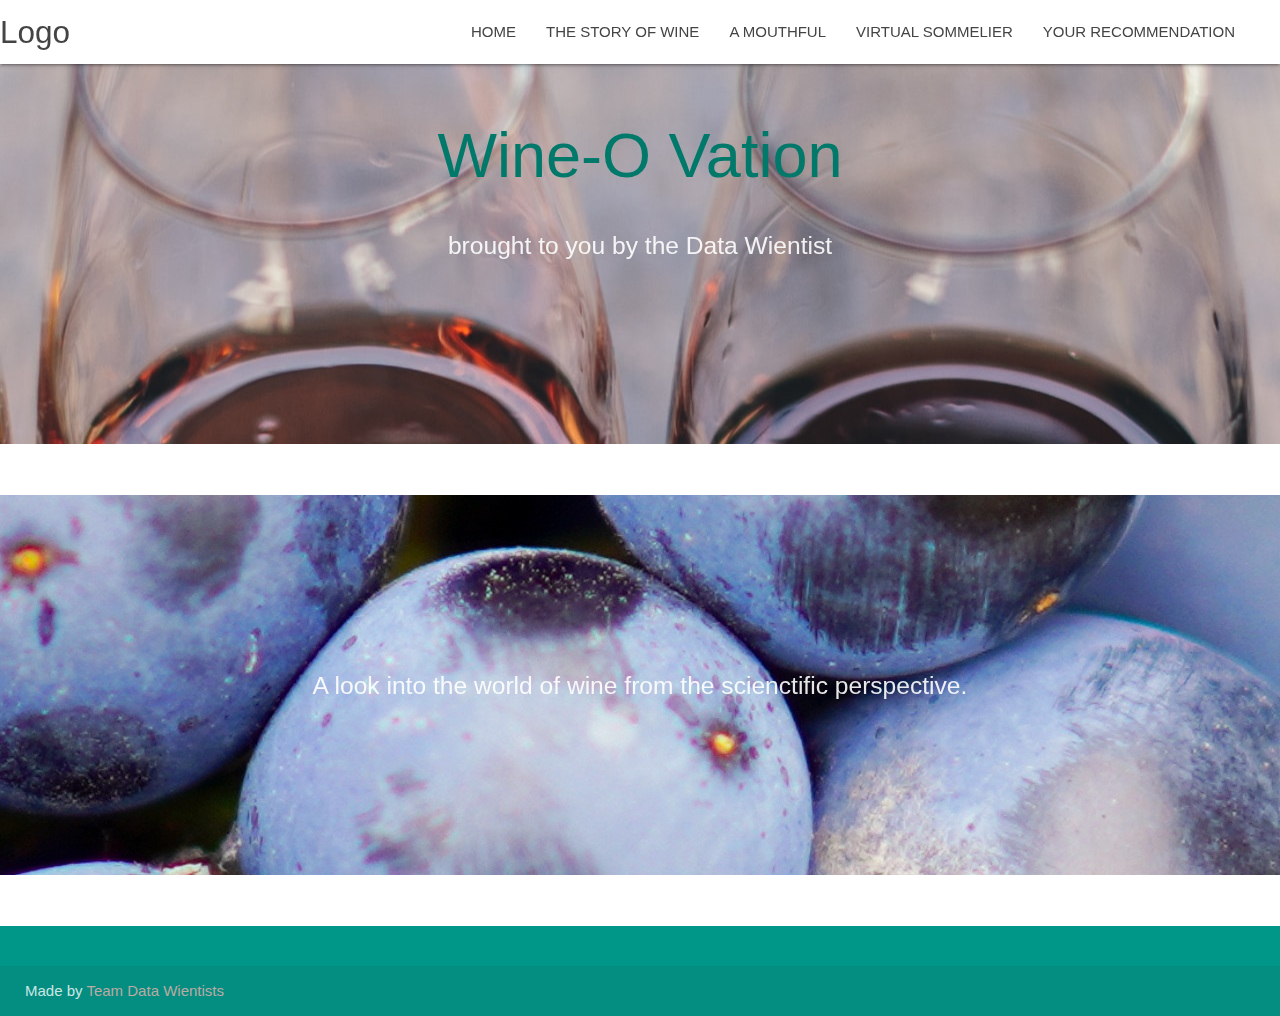
<file: wine_application/parallax-template/template/story_of_wine.html>
<!DOCTYPE html>
<html lang="en">

<head>
    <meta http-equiv="Content-Type" content="text/html; charset=UTF-8" />
    <meta name="viewport" content="width=device-width, initial-scale=1" />
    <title>Wine-O Vataion</title>


    <!-- CSS  -->
    <link href="https://fonts.googleapis.com/icon?family=Material+Icons" rel="stylesheet">
    <link href="../css/materialize.css" type="text/css" rel="stylesheet" media="screen,projection" />
    <link href="../css/style.css" type="text/css" rel="stylesheet" media="screen,projection" />
    <script src="https://code.jquery.com/jquery-2.1.1.min.js"></script>
    <script src="https://d3js.org/d3.v2.min.js" charset="utf-8"></script>

</head>


<body>

    <nav class="white" role="navigation">
        <div class="nav-wrapper container-fluid">
            <a id="logo-container" href="../media/wine_8.jpg" class="brand-logo">Logo</a>
            <ul class="right hide-on-med-and-down" style="padding-right: 30px">
                <li><a href="index.html">HOME</a></li>
                <li><a href="story_of_wine.html">THE STORY OF WINE</a></li>
                <li><a href="flavor_notes.html">A MOUTHFUL</a></li>
                <li><a href="virtual_sommelier.html">VIRTUAL SOMMELIER</a></li>
                <li><a href="wine_recommender.html">YOUR RECOMMENDATION</a></li>
            </ul>

            <ul id="nav-mobile" class="sidenav">
                <li><a href="#">Navbar Link</a></li>
            </ul>
            <a href="#" data-target="nav-mobile" class="sidenav-trigger"><i class="material-icons">menu</i></a>
        </div>
    </nav>


    <div id="index-banner" class="parallax-container">
        <div class="section no-pad-bot">
            <div class="container">
                <br><br>
                <h1 class="header center teal-text text-darken-2">Wine-O Vation</h1>
                <div class="row center">
                    <h5 class="header col s12 dark">brought to you by the Data Wientist</h5>
                </div>
                <br><br>

            </div>
        </div>
        <div class="parallax"><img src="../media/wine_8.jpg" alt="Unsplashed background img 1"></div>
    </div>


    <div class="container">
        <div class="section">

            <!--   Icon Section   -->
            <div class="row">

                <div class="col lg12 m12 s12">

<!-- 
                    <div class="card col lg4 m4 s12" STYLE="position:absolute; LEFT:200px; TOP:800px;">


                        <div class="card-image waves-effect waves-block waves-light">
                            <img class="activator" src="../media/wine_4.png">
                        </div>
                        <div class="card-content">
                            <span class="card-title activator grey-text text-darken-4">Tableau Story 1<i
                                    class="material-icons right">more_vert</i></span>
                            
                        </div>
                        <div class="card-reveal">
                            <span class="card-title grey-text text-darken-4">Story 1<i
                                    class="material-icons right">close</i></span>
                            <p>This is a Tableau story...
                            </p>
                        </div>
                    </div> -->


                </div>
            </div>

        </div>
    </div>



    </div>
    </div>


    <div class="parallax-container valign-wrapper">
        <div class="section no-pad-bot">
            <div class="container">
                <div class="row center">
                    <h5 class="header col s12 light">A look into the world of wine from the scienctific perspective.
                    </h5>
                </div>
            </div>
        </div>
        <div class="parallax"><img src="../media/wine_2.jpg" alt="Unsplashed background img 2"></div>
    </div>

    <div class="container">
        <div class="section">

            <div class="row">
                <div class="col s12 center">


<!-- 

                    <div class="card col lg4 m4 s12" STYLE="position:absolute; LEFT:200px; TOP:800px;">


                        <div class="card-image waves-effect waves-block waves-light">
                            <img class="activator" src="../media/sangria-4469554.png">
                        </div>
                        <div class="card-content">
                            <span class="card-title activator grey-text text-darken-4">Wine Word-Cloud<i
                                    class="material-icons right">more_vert</i></span>
                         
                        </div>
                        <div class="card-reveal">
                            <span class="card-title grey-text text-darken-4">Taste Notes Galore...<i
                                    class="material-icons right">close</i></span>
                            <p>The bottle to the right uniquely displays some of the commmon words used to describe the
                                wines in the
                                data set. In fact, the bottle and glasses started out as the picture you see here in on
                                the
                                title card. We transposed the words onto a mask of a wine glass and bottles for added
                                effect. Which of
                                these words describe your favorite types of wine???
                            </p>
                        </div>
                    </div> -->





                </div>
            </div>
        </div>
    </div>

    <footer class="page-footer teal">
        <div class="container">
            <div class="row">

            </div>
        </div>
        <div class="footer-copyright">
            <div class="container-fluid" style="padding-left: 25px">
                Made by <a class="brown-text text-lighten-3">Team Data Wientists</a>
            </div>
        </div>
    </footer>


    <script> var instance = M.Tabs.init(); </script>
    <script src="../js/init.js"></script>
    <script src="../js/flavor_notes.js"></script>
    <script src="../js/materialize.js"></script>


</body>

</html>
</file>
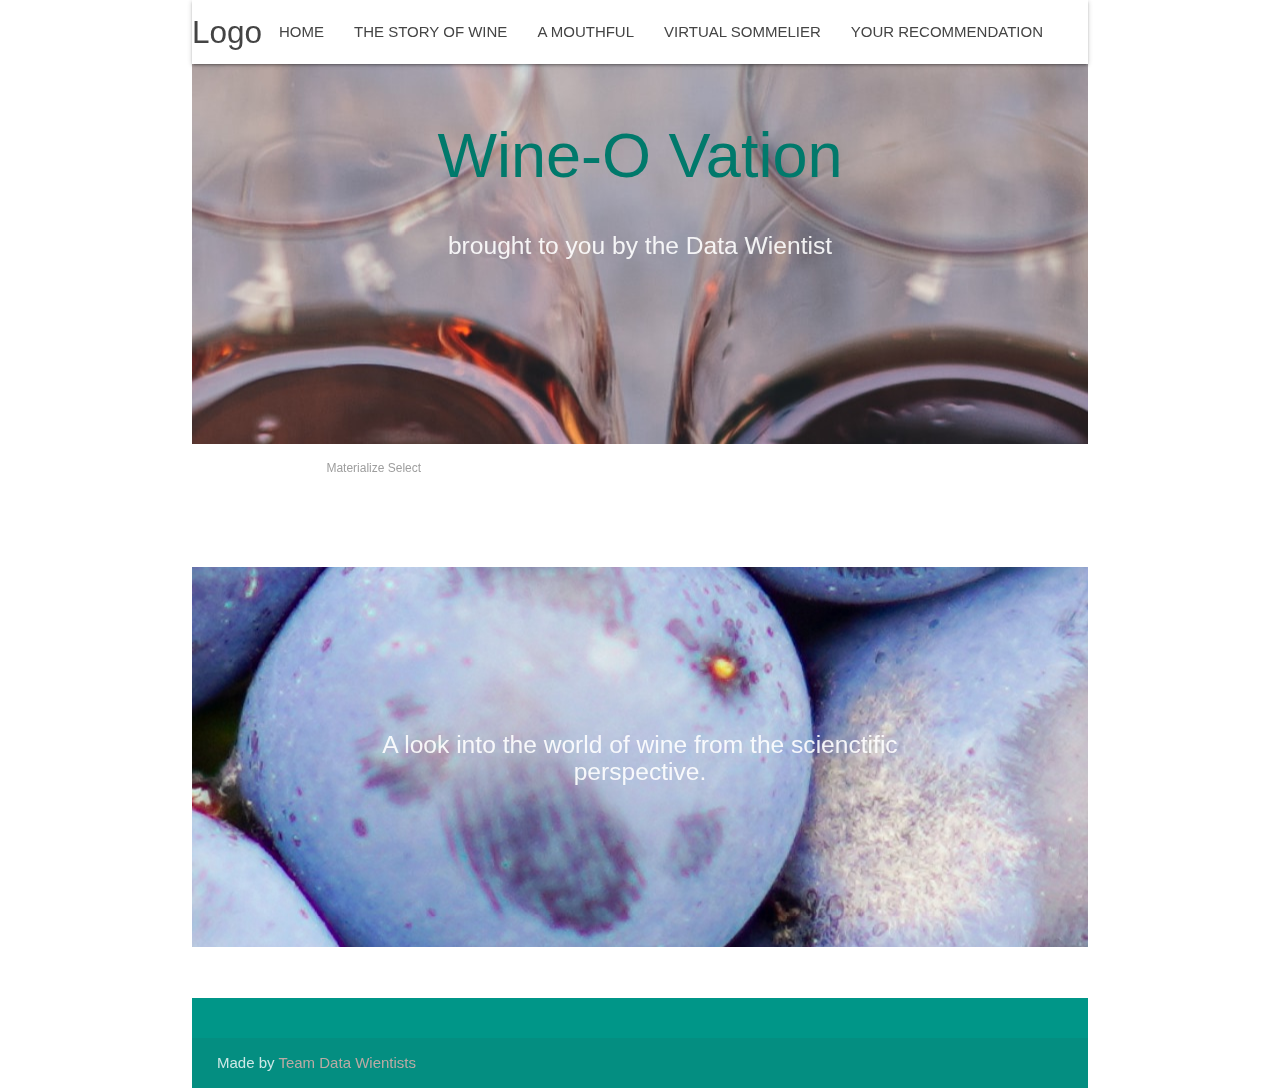
<file: wine_application/parallax-template/template/test.html>
<html>

<head>
    <!-- <title>The Materialize Selects Example</title>
    <meta name="viewport" content="width = device-width, initial-scale = 1">
    <link rel="stylesheet" href="https://fonts.googleapis.com/icon?family=Material+Icons">
    <link rel="stylesheet" href="https://cdnjs.cloudflare.com/ajax/libs/materialize/0.97.3/css/materialize.min.css">
    <script type="text/javascript" src="https://code.jquery.com/jquery-2.1.1.min.js"></script>
    <script src="https://cdnjs.cloudflare.com/ajax/libs/materialize/0.97.3/js/materialize.min.js">
    </script> -->
    <link href="https://fonts.googleapis.com/icon?family=Material+Icons" rel="stylesheet">
    <link href="../css/materialize.css" type="text/css" rel="stylesheet" media="screen,projection" />
    <link href="../css/style.css" type="text/css" rel="stylesheet" media="screen,projection" />
    <script src="https://code.jquery.com/jquery-2.1.1.min.js"></script>
    <script src="https://d3js.org/d3.v2.min.js" charset="utf-8"></script>
    <script>
        $(document).ready(function () {
            $('select').select();
        });
    </script>
</head>

<body class="container">

    <nav class="white" role="navigation">
        <div class="nav-wrapper container-fluid">
            <a id="logo-container" href="../media/wine_8.jpg" class="brand-logo">Logo</a>
            <ul class="right hide-on-med-and-down" style="padding-right: 30px">
                <li><a href="index.html">HOME</a></li>
                <li><a href="story_of_wine.html">THE STORY OF WINE</a></li>
                <li><a href="flavor_notes.html">A MOUTHFUL</a></li>
                <li><a href="virtual_sommelier.html">VIRTUAL SOMMELIER</a></li>
                <li><a href="wine_recommender.html">YOUR RECOMMENDATION</a></li>
            </ul>

            <ul id="nav-mobile" class="sidenav">
                <li><a href="#">Navbar Link</a></li>
            </ul>
            <a href="#" data-target="nav-mobile" class="sidenav-trigger"><i class="material-icons">menu</i></a>
        </div>
    </nav>




    <div id="index-banner" class="parallax-container">
        <div class="section no-pad-bot">
            <div class="container">
                <br><br>
                <h1 class="header center teal-text text-darken-2">Wine-O Vation</h1>
                <div class="row center">
                    <h5 class="header col s12 dark">brought to you by the Data Wientist</h5>
                </div>
                <br><br>

            </div>
        </div>
        <div class="parallax"><img src="../media/wine_8.jpg" alt="Unsplashed background img 1"></div>
    </div>


    <div class="container">
        <div class="section">

            <!--   Icon Section   -->
            <div class="row">

                <div class="col lg12 m12 s12">


                    <div class="row">
                        <form class="col s12">
                            <div class="row">
                                <label>Materialize Select</label>
                                <select>
                                    <option value="" disabled selected>Select Fruit</option>
                                    <option value="1">Mango</option>
                                    <option value="2">Orange</option>
                                    <option value="3">Apple</option>
                                </select>
                            </div>
                    </div>
                </div>

            </div>
        </div>


        </form>
    </div>

    </div>
    </div>


    <div class="parallax-container valign-wrapper">
        <div class="section no-pad-bot">
            <div class="container">
                <div class="row center">
                    <h5 class="header col s12 light">A look into the world of wine from the scienctific perspective.
                    </h5>
                </div>
            </div>
        </div>
        <div class="parallax"><img src="../media/wine_2.jpg" alt="Unsplashed background img 2"></div>
    </div>

    <div class="container">
        <div class="section">

            <div class="row">
                <div class="col s12 center">



                </div>
            </div>
        </div>
    </div>


    <footer class="page-footer teal">
        <div class="container">
            <div class="row">

            </div>
        </div>
        <div class="footer-copyright">
            <div class="container-fluid" style="padding-left: 25px">
                Made by <a class="brown-text text-lighten-3">Team Data Wientists</a>
            </div>
        </div>
    </footer>



    <script src="../js/init.js"></script>
    <script src="../js/materialize.js"></script>
</body>

</html>
</file>
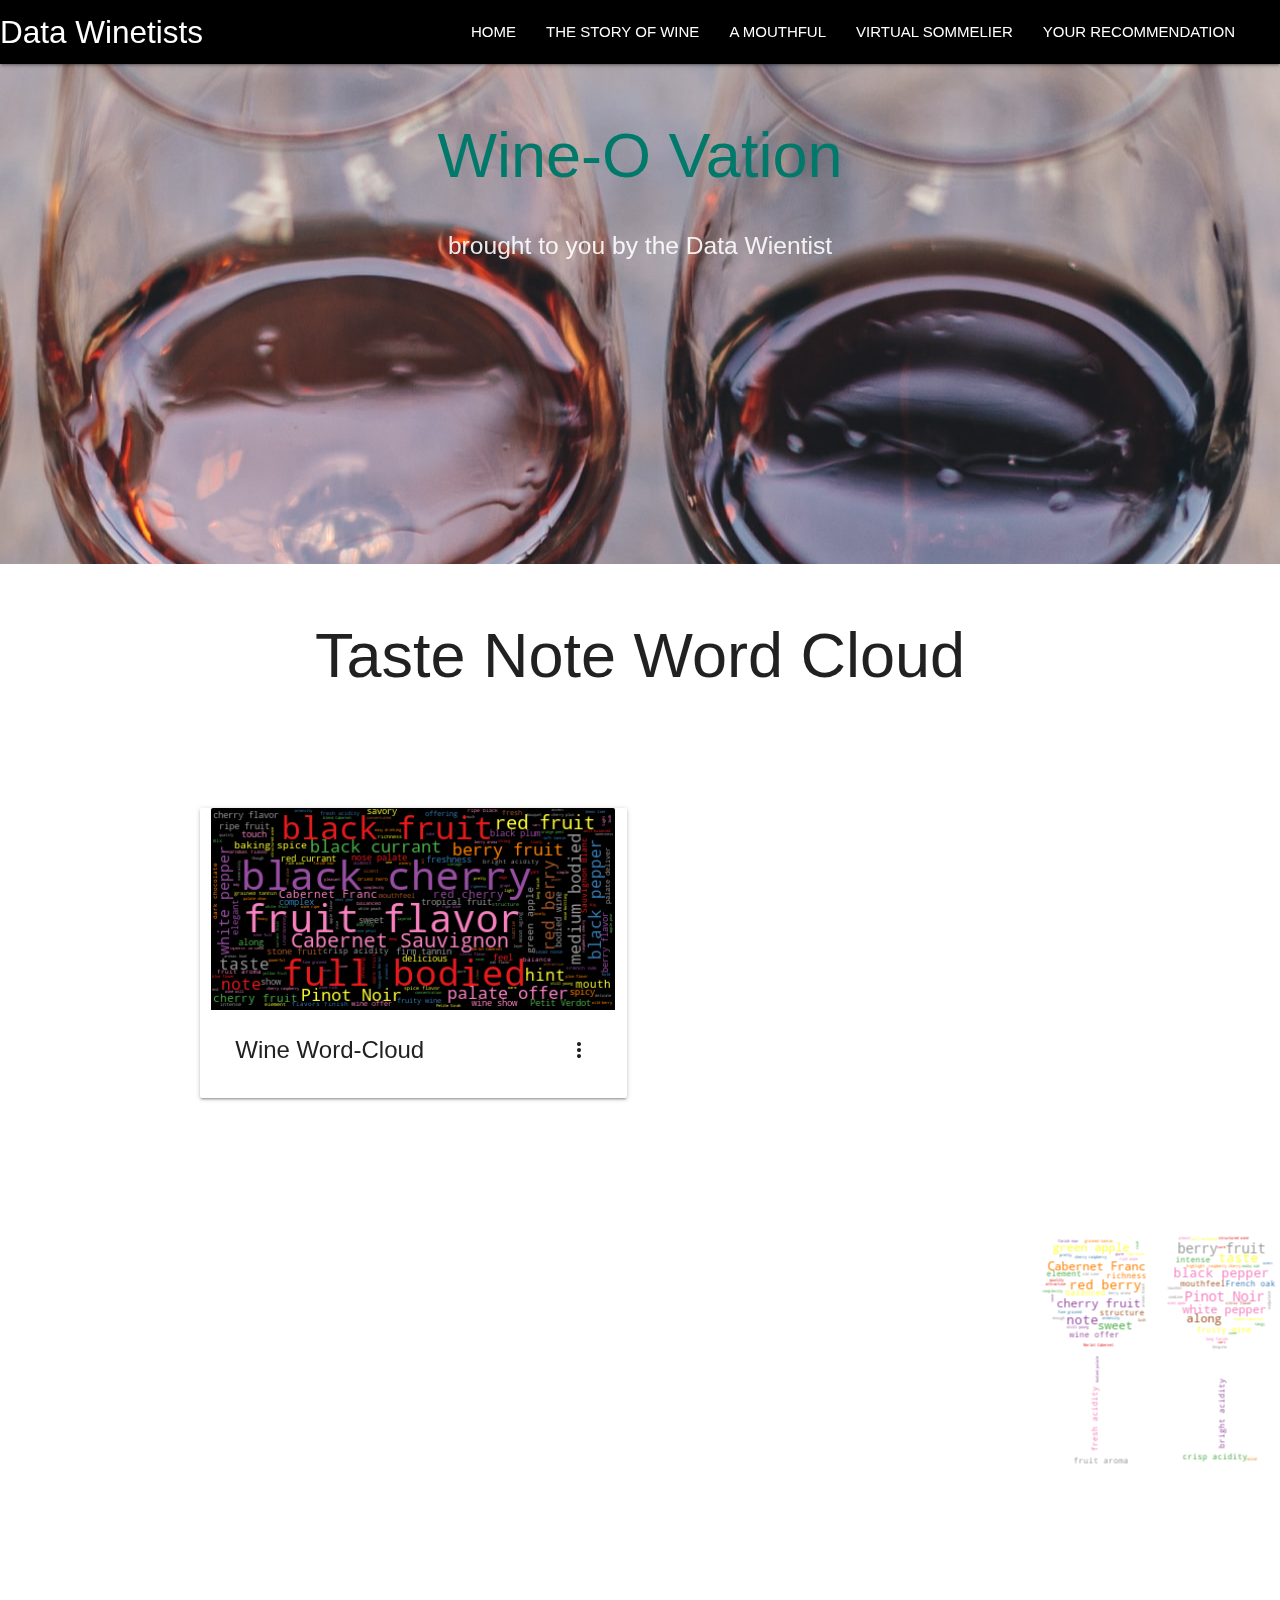
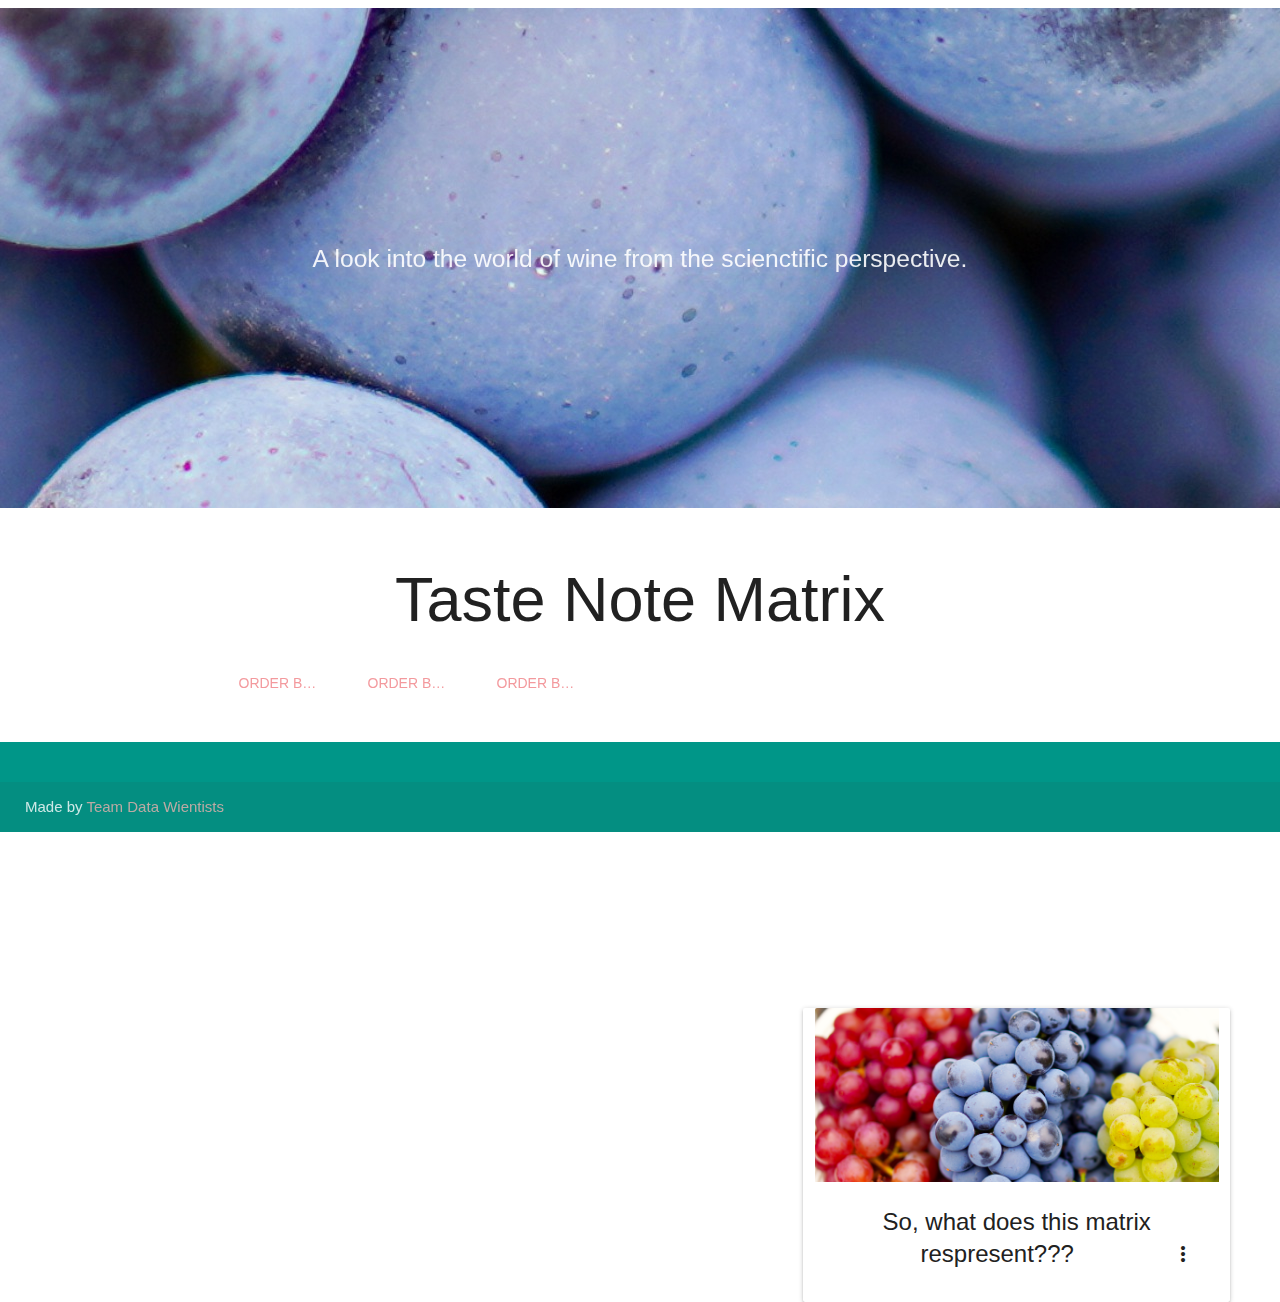
<file: wine_application/parallax-template/templates/flavor_notes.html>
<!DOCTYPE html>
<html lang="en">

<head>
  <meta http-equiv="Content-Type" content="text/html; charset=UTF-8" />
  <meta name="viewport" content="width=device-width, initial-scale=1" />
  <title>Wine-O Vataion</title>

  <!-- STYLING FOR THE OCCURANCE MATRIX  -->
  <style>
    /* @import url(../style.css?aea6f0a); */

    .background {
      fill: #eee;
    }

    line {
      stroke: #fff;
    }

    text.active {
      fill: red;
    }
  </style>


<link href="https://fonts.googleapis.com/icon?family=Material+Icons" rel="stylesheet">
<link href="../static/css/materialize.css" type="text/css" rel="stylesheet" media="screen,projection" />
<link href="../static/css/style.css" type="text/css" rel="stylesheet" media="screen,projection" />
<link href="https://fonts.googleapis.com/icon?family=Material+Icons" rel="stylesheet">
<script src="https://code.jquery.com/jquery-2.1.1.min.js"></script>
<script src="https://d3js.org/d3.v2.min.js" charset="utf-8"></script>
<script src="https://code.jquery.com/jquery-2.1.1.min.js"></script>
<link href="https://fonts.googleapis.com/icon?family=Material+Icons" rel="stylesheet">
<link rel="stylesheet" href="https://cdnjs.cloudflare.com/ajax/libs/materialize/1.0.0/css/materialize.min.css">

</head>


<body>


  <nav class="black" role="navigation">
    <div class="nav-wrapper container-fluid">
        <a id="logo-container" href="../static/media/wine_8.jpg" class="brand-logo">Data Winetists</a>
        <ul class="right hide-on-med-and-down" style="padding-right: 30px">
            <li><a href="/">HOME</a></li>
            <li><a href="/story_of_wine">THE STORY OF WINE</a></li>
            <li><a href="/flavor_notes">A MOUTHFUL</a></li>
            <li><a href="/virtual_sommelier">VIRTUAL SOMMELIER</a></li>
            <li><a href="/wine_recommender">YOUR RECOMMENDATION</a></li>
        </ul>

        <ul id="nav-mobile" class="sidenav">
            <li><a href="#">Navbar Link</a></li>
        </ul>
        <a href="#" data-target="nav-mobile" class="sidenav-trigger"><i class="material-icons">menu</i></a>
    </div>
</nav>


  <div id="index-banner" class="parallax-container">
    <div class="section no-pad-bot">
      <div class="container">
        <br><br>
        <h1 class="header center teal-text text-darken-2">Wine-O Vation</h1>
        <div class="row center">
          <h5 class="header col s12 dark">brought to you by the Data Wientist</h5>
        </div>

        <br><br>

      </div>
    </div>
    <div class="parallax"><img src="../static/media/wine_8.jpg" alt="Unsplashed background img 1"></div>
  </div>


  <div class="container">
    <div class="section">

      <!--   Icon Section   -->
      <div class="row">

        <div class="col lg12 m12 s12">
          <div class="col lg12 m12 s12">
            <h1 class="center">Taste Note Word Cloud</h1>
            <div class="parallax center" style="padding-left: 1050px; padding-top: 100px"><img
                src="../static/media/bottle_glass_wc.png" alt="Unsplashed background img 1"></div>

          </div>

          <div class="card col lg4 m4 s12" STYLE="position:absolute; LEFT:200px; TOP:800px;">


            <div class="card-image waves-effect waves-block waves-light">
              <img class="activator" src="../static/media/wine_wc.png">
            </div>
            <div class="card-content">
              <span class="card-title activator grey-text text-darken-4">Wine Word-Cloud<i
                  class="material-icons right">more_vert</i></span>
              <!-- <p><a href="#">This is a link</a></p> -->
            </div>
            <div class="card-reveal">
              <span class="card-title grey-text text-darken-4">Taste Notes Galore...<i
                  class="material-icons right">close</i></span>
              <p>The bottle to the right uniquely displays some of the commmon words used to describe the wines in the
                data set. In fact, the bottle and glasses started out as the picture you see here in on the
                title card. We transposed the words onto a mask of a wine glass and bottles for added effect. Which of
                these words describe your favorite types of wine???
              </p>
            </div>
          </div>

        </div>
      </div>

    </div>
  </div>



  </div>
  </div>


  <div class="parallax-container valign-wrapper">
    <div class="section no-pad-bot">
      <div class="container">
        <div class="row center">
          <h5 class="header col s12 light">A look into the world of wine from the scienctific perspective.</h5>
        </div>
      </div>
    </div>
    <div class="parallax"><img src="../static/media/wine_2.jpg" alt="Unsplashed background img 2"></div>
  </div>

  <div class="container">
    <div class="section">

      <div class="row">
        <div class="col s12 center">


          <!-- 
    
          <a class='dropdown-trigger btn' href='#' data-target='dropdown1' id="order">Drop Me!</a>

          
          <ul id='dropdown1' class='dropdown-content'>
            <li><a href="#!">one</a></li>
            <li><a href="#!">two</a></li>
            <li class="divider" tabindex="-1"></li>
            <li><a href="#!">three</a></li>
            <li><a href="#!"><i class="material-icons">view_module</i>four</a></li>
            <li><a href="#!"><i class="material-icons">cloud</i>five</a></li>
          </ul> -->


          <h3><i class="mdi-content-send brown-text"></i></h3>
          <h1>Taste Note Matrix</h1>

          <div id="taste" style="padding-right:900px"></div>


          <div class="col lg12 m12 s12">

            <ul class="tabs" style="padding-right: 335px">
              <li class="tab col s3" value="name" id="name"><a href="#name">Order by Name</a> </li>
              <li class="tab col s3" value="group" id="group"><a href="#group">Order by Group</a></li>
              <li class="tab col s3" value="count" id="count"><a href="#count">Order By Count</a></li>
            </ul>
            </select>
          </div>
          <select id="#">
            <div id="name" class="col s12">Order by Name</div>
            <div id="group" class="col s12">Order by Group</div>
            <div id="count" class="col s12">Order By Count</div>
          </select>


          <!-- <div class="card col lg4 m4 s12" STYLE="position:relative; LEFT:900px; bottom:300px; WIDTH:620PX"></div> -->

          <div class="card col lg4 m4 s12" STYLE="position:absolute; RIGHT:50px; TOP:2600px;">


            <div class="card-image waves-effect waves-block waves-light">
              <img class="activator" src="../static/media/wine_2.jpg">
            </div>
            <div class="card-content">
              <span class="card-title activator grey-text text-darken-4">So, what does this matrix respresent??? <i
                  class="material-icons right">more_vert</i></span>
              <!-- <p><a href="#">This is a link</a></p> -->
            </div>
            <div class="card-reveal">
              <span class="card-title grey-text text-darken-4">Taste the Rainbow...<i
                  class="material-icons right">close</i></span>
              <p>This colorful matrix represents some of the most frequent descriptors critics used to describe the
                taste of the wine.
                These taste notes tend to generally fir into three distinct categores... 1) dry, briny, and acidic wines
                2) Sweet, fruity, and tropical wines 3) Complex, blended, and specialty wines
                The colors for these groups are orange, green, and red respectively. The grey boxes represent wine taste
                notes that also cross into another category outside of its own general area.
                Click around and organize the flavors by name, group, or count!!!
              </p>
            </div>
          </div>




        </div>
      </div>
    </div>
  </div>

  <!-- 
  <div class="parallax-container valign-wrapper">
    <div class="section no-pad-bot">
      <div class="container">
        <div class="row center">
          <h5 class="header col s12 light">A cutting edge approch to wine exploration.</h5>
        </div>
      </div>
    </div>
    <div class="parallax"><img src="../media/wine_3.jpg" alt="Unsplashed background img 3"></div>
  </div>-->

  <footer class="page-footer teal">
    <div class="container">
      <div class="row">

        <!-- <div class="col l6 s4">
          <h5 class="white-text">Team Bio</h5>
          <p class="grey-text text-lighten-4">We are a team of data driven scientists that also have a taste for fine wine.</p> -->


        <!-- </div>
        <div class="col l3 s12">
          <h5 class="white-text">Settings</h5>
          <ul>
            <li><a class="white-text" href="#!">Link 1</a></li>
            <li><a class="white-text" href="#!">Link 2</a></li>
            <li><a class="white-text" href="#!">Link 3</a></li>
            <li><a class="white-text" href="#!">Link 4</a></li>
          </ul>
        </div>
        <div class="col l3 s12">
          <h5 class="white-text">Connect</h5>
          <ul>
            <li><a class="white-text" href="#!">Link 1</a></li>
            <li><a class="white-text" href="#!">Link 2</a></li>
            <li><a class="white-text" href="#!">Link 3</a></li>
            <li><a class="white-text" href="#!">Link 4</a></li>
          </ul>
        </div> -->
      </div>
    </div>
    <div class="footer-copyright">
      <div class="container-fluid" style="padding-left: 25px">
        Made by <a class="brown-text text-lighten-3">Team Data Wientists</a>
      </div>
    </div>
  </footer>


  <script> var instance = M.Tabs.init(); </script>
  <script src="../static/js/init.js"></script>
  <script src="../static/js/flavor_notes.js"></script>
  <script src="../static/js/materialize.js"></script>


</body>

</html>
</file>
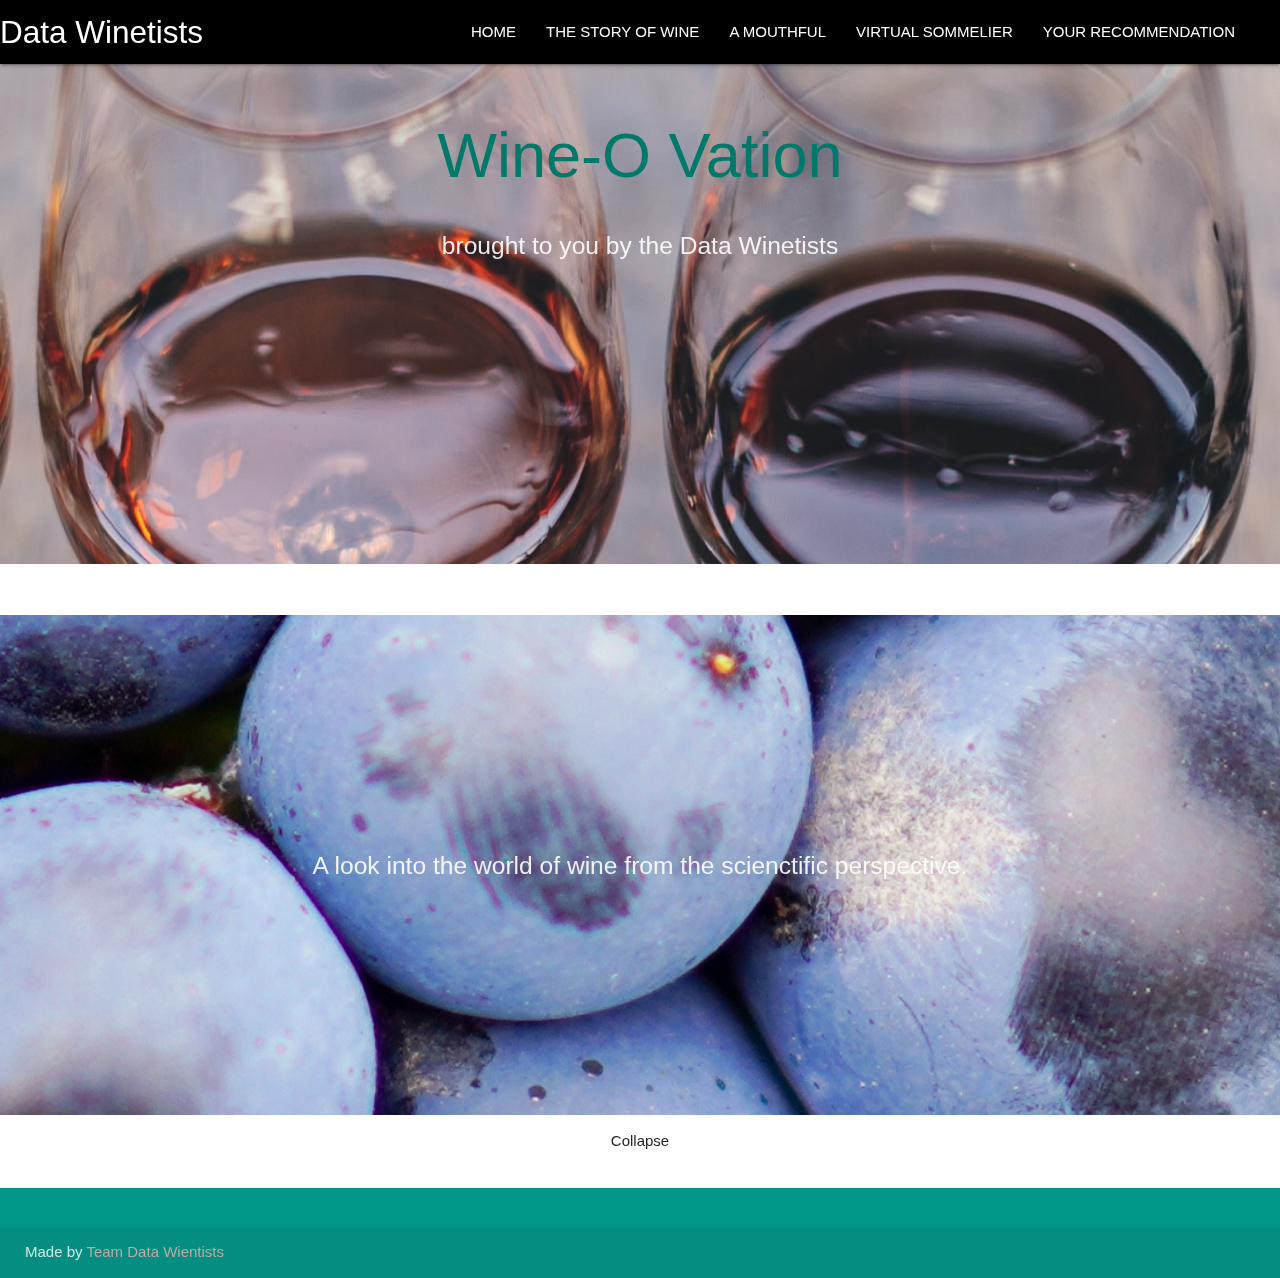
<file: wine_application/parallax-template/templates/story_of_wine.html>
<!DOCTYPE html>
<html lang="en">

<head>
    <meta http-equiv="Content-Type" content="text/html; charset=UTF-8" />
    <meta name="viewport" content="width=device-width, initial-scale=1" />
    <title>Wine-O Vataion</title>


    <link href="https://fonts.googleapis.com/icon?family=Material+Icons" rel="stylesheet">
    <link href="../static/css/materialize.css" type="text/css" rel="stylesheet" media="screen,projection" />
    <link href="../static/css/style.css" type="text/css" rel="stylesheet" media="screen,projection" />
    <link href="https://fonts.googleapis.com/icon?family=Material+Icons" rel="stylesheet">
    <script src="https://code.jquery.com/jquery-2.1.1.min.js"></script>
    <script src="https://d3js.org/d3.v2.min.js" charset="utf-8"></script>
    <script src="https://code.jquery.com/jquery-2.1.1.min.js"></script>
    <link href="https://fonts.googleapis.com/icon?family=Material+Icons" rel="stylesheet">
    <link rel="stylesheet" href="https://cdnjs.cloudflare.com/ajax/libs/materialize/1.0.0/css/materialize.min.css">

</head>


<body>

    <nav class="black" role="navigation">
        <div class="nav-wrapper container-fluid">
            <a id="logo-container" href="../static/media/wine_8.jpg" class="brand-logo">Data Winetists</a>
            <ul class="right hide-on-med-and-down" style="padding-right: 30px">
                <li><a href="/">HOME</a></li>
                <li><a href="/story_of_wine">THE STORY OF WINE</a></li>
                <li><a href="/flavor_notes">A MOUTHFUL</a></li>
                <li><a href="/virtual_sommelier">VIRTUAL SOMMELIER</a></li>
                <li><a href="/wine_recommender">YOUR RECOMMENDATION</a></li>
            </ul>
    
            <ul id="nav-mobile" class="sidenav">
                <li><a href="#">Navbar Link</a></li>
            </ul>
            <a href="#" data-target="nav-mobile" class="sidenav-trigger"><i class="material-icons">menu</i></a>
        </div>
    </nav>


    <div id="index-banner" class="parallax-container">
        <div class="section no-pad-bot">
            <div class="container">
                <br><br>
                <h1 class="header center teal-text text-darken-2">Wine-O Vation</h1>
                <div class="row center">
                    <h5 class="header col s12 dark">brought to you by the Data Winetists</h5>
                </div>
                <br><br>

            </div>
        </div>
        <div class="parallax"><img src="../static/media/wine_8.jpg" alt="Unsplashed background img 1"></div>
    </div>


    <div class="container">
        <div class="section">

            <!--   Icon Section   -->
            <div class="row">

                <div class="col lg12 m12 s12">

                    <div class='tableauPlaceholder' id='viz1570231212081' style='position: relative'><noscript><a
                                href='#'><img alt=' '
                                    src='https:&#47;&#47;public.tableau.com&#47;static&#47;images&#47;Da&#47;Data_Viz_FinalProject3&#47;Story1&#47;1_rss.png'
                                    style='border: none' /></a></noscript><object class='tableauViz'
                            style='display:none;'>
                            <param name='host_url' value='https%3A%2F%2Fpublic.tableau.com%2F' />
                            <param name='embed_code_version' value='3' />
                            <param name='site_root' value='' />
                            <param name='name' value='Data_Viz_FinalProject3&#47;Story1' />
                            <param name='tabs' value='no' />
                            <param name='toolbar' value='yes' />
                            <param name='static_image'
                                value='https:&#47;&#47;public.tableau.com&#47;static&#47;images&#47;Da&#47;Data_Viz_FinalProject3&#47;Story1&#47;1.png' />
                            <param name='animate_transition' value='yes' />
                            <param name='display_static_image' value='yes' />
                            <param name='display_spinner' value='yes' />
                            <param name='display_overlay' value='yes' />
                            <param name='display_count' value='yes' /></object></div>
                    <script
                        type='text/javascript'>                    var divElement = document.getElementById('viz1570231212081'); var vizElement = divElement.getElementsByTagName('object')[0]; vizElement.style.width = '1300px'; vizElement.style.height = '927px'; var scriptElement = document.createElement('script'); scriptElement.src = 'https://public.tableau.com/javascripts/api/viz_v1.js'; vizElement.parentNode.insertBefore(scriptElement, vizElement);                </script>

                </div>
            </div>

        </div>
    </div>



    </div>
    </div>


    <div class="parallax-container valign-wrapper">
        <div class="section no-pad-bot">
            <div class="container">
                <div class="row center">
                    <h5 class="header col s12 light">A look into the world of wine from the scienctific perspective.
                    </h5>
                </div>
            </div>
        </div>
        <div class="parallax"><img src="../static/media/wine_2.jpg" alt="Unsplashed background img 2"></div>
    </div>

    <div class="container">
        <div class="section">

            <div class="row">
                <div class="col s12 center">


                    <div class='tableauPlaceholder' id='viz1570152975392'
                        style='position: relative; padding-left: 80px'><noscript><a href='#'><img alt=' '
                                    src='https:&#47;&#47;public.tableau.com&#47;static&#47;images&#47;wi&#47;winevizs&#47;Story1&#47;1_rss.png'
                                    style='border: none' /></a></noscript><object class='tableauViz'
                            style='display:none;'>
                            <param name='host_url' value='https%3A%2F%2Fpublic.tableau.com%2F' />
                            <param name='embed_code_version' value='3' />
                            <param name='site_root' value='' />
                            <param name='name' value='winevizs&#47;Story1' />
                            <param name='tabs' value='no' />
                            <param name='toolbar' value='yes' />
                            <param name='static_image'
                                value='https:&#47;&#47;public.tableau.com&#47;static&#47;images&#47;wi&#47;winevizs&#47;Story1&#47;1.png' />
                            <param name='animate_transition' value='yes' />
                            <param name='display_static_image' value='yes' />
                            <param name='display_spinner' value='yes' />
                            <param name='display_overlay' value='yes' />
                            <param name='display_count' value='yes' />
                            <param name='filter' value='publish=yes' /></object></div>
                    <script
                        type='text/javascript'>                    var divElement = document.getElementById('viz1570152975392'); var vizElement = divElement.getElementsByTagName('object')[0]; vizElement.style.width = '1016px'; vizElement.style.height = '991px'; var scriptElement = document.createElement('script'); scriptElement.src = 'https://public.tableau.com/javascripts/api/viz_v1.js'; vizElement.parentNode.insertBefore(scriptElement, vizElement);                </script>
                    Collapse






                    <!-- 

                    <div class="card col lg4 m4 s12" STYLE="position:absolute; LEFT:200px; TOP:800px;">


                        <div class="card-image waves-effect waves-block waves-light">
                            <img class="activator" src="../media/sangria-4469554.png">
                        </div>
                        <div class="card-content">
                            <span class="card-title activator grey-text text-darken-4">Wine Word-Cloud<i
                                    class="material-icons right">more_vert</i></span>
                         
                        </div>
                        <div class="card-reveal">
                            <span class="card-title grey-text text-darken-4">Taste Notes Galore...<i
                                    class="material-icons right">close</i></span>
                            <p>The bottle to the right uniquely displays some of the commmon words used to describe the
                                wines in the
                                data set. In fact, the bottle and glasses started out as the picture you see here in on
                                the
                                title card. We transposed the words onto a mask of a wine glass and bottles for added
                                effect. Which of
                                these words describe your favorite types of wine???
                            </p>
                        </div>
                    </div> -->





                </div>
            </div>
        </div>
    </div>

    <footer class="page-footer teal">
        <div class="container">
            <div class="row">

            </div>
        </div>
        <div class="footer-copyright">
            <div class="container-fluid" style="padding-left: 25px">
                Made by <a class="brown-text text-lighten-3">Team Data Wientists</a>
            </div>
        </div>
    </footer>


    <script> var instance = M.Tabs.init(); </script>
    <script src="../static/js/init.js"></script>
    <script src="../static/js/flavor_notes.js"></script>
    <script src="../static/js/materialize.js"></script>


</body>

</html>
</file>
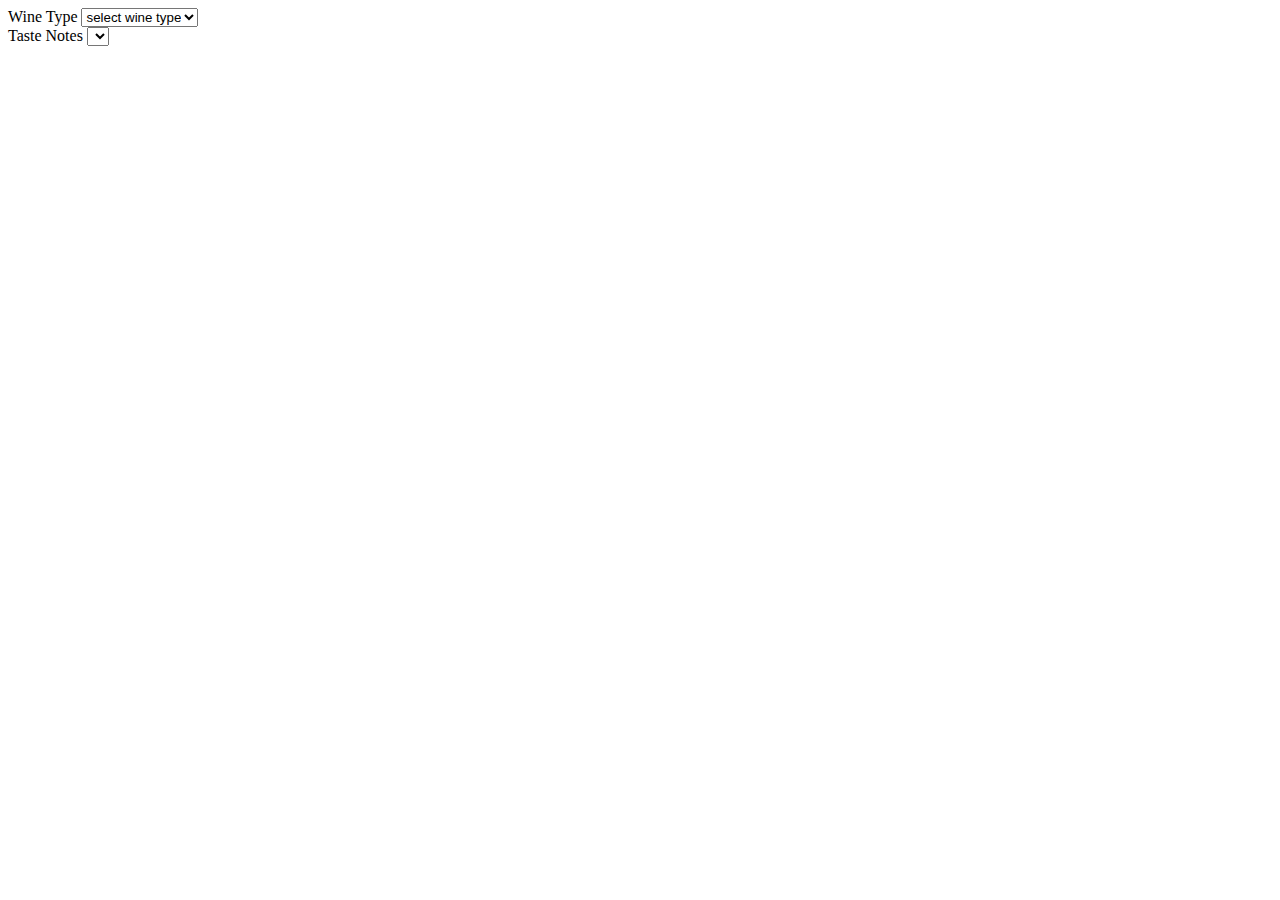
<file: wine_application/parallax-template/templates/test_3.html>
<!DOCTYPE html>
<html lang="en">
<head>
    <meta charset="UTF-8">
    <meta name="viewport" content="width=device-width, initial-scale=1.0">
    <meta http-equiv="X-UA-Compatible" content="ie=edge">
    <title>Document</title>
</head>
<body>
        <script>
                function change_wine_type(type, taste) {

                    var type = document.getElementById(type);
                    var taste = document.getElementById(taste);
                    taste.innerHTML = "";

                    console.log(type.value)

                    if (type.value == "Red") {
                        var optionArray = ["|", "fruity_red|light, fruity", "balanced_red|medium-bodied, balanced", "full_red|full-bodied, robust", "other_red|other"];
                    } else if
                        (type.value == "White") {
                        var optionArray = ["|", "sweet_white|sweet, juicy, soft", "balanced_white|balanced/ complex", "dry_white|dry, briny, crisp, acidic", "other_white|other"];
                    } else if
                        (type.value == "Rose") {
                        var optionArray = ["|", "savory_rose|savory, balanced, complex", "dry_rose|dry, citris, acidic", "sweet_rose|sweet, wet, fruity, moderate acid", "other_rose|balanced/ other rose"];
                    } else if
                        (type.value == "Sparkling") {
                        var optionArray = ["|", "dry_white|dry, crisp, briny, acidic", "sweet_white|sweet, modest, fruity", "balanced_white|balanced, complex, moderate", "other_sparkling|other"];
                    }


                    for (var option in optionArray) {
                        var pair = optionArray[option].split("|");
                        var newOption = document.createElement("option");
                        // console.log(optionArray)
                        newOption.value = pair[0];
                        console.log(pair);
                        newOption.innerHTML = pair[1];
                        taste.options.add(newOption);
                    }
                }
            </script>


            <div class="row">
                <form class="col s12">


                    <div class="row">
                        <label>Wine Type</label>
                        <select id="wine_type" name="wine_type"
                            onchange="change_wine_type(this.id, 'taste_notes')">
                            <option value="" disabled selected>select wine type</option>
                            <option value="Red">Red</option>
                            <option value="White">White</option>
                            <option value="Rose">Rose</option>
                            <option value="Sparkling">Sparkling</option>
                        </select>
                    </div>

                    <div class="row">
                        <label>Taste Notes</label>
                        <select id="taste_notes" name="taste_notes">

                        </select>
                    </div>
            </div>
</body>
</html>
</file>
<file: wine_application/parallax-template/css/style.css>
/* Custom Stylesheet */
/**
 * Use this file to override Materialize files so you can update
 * the core Materialize files in the future
 *
 * Made By MaterializeCSS.com
 */

nav ul a,
nav .brand-logo {
  color: #444;
}

p {
  line-height: 2rem;
}

.sidenav-trigger {
  color: #26a69a;
}

.parallax-container {
  min-height: 380px;
  line-height: 0;
  height: auto;
  color: rgba(255,255,255,.9);
}
  .parallax-container .section {
    width: 100%;
  }

@media only screen and (max-width : 992px) {
  .parallax-container .section {
    position: absolute;
    top: 40%;
  }
  #index-banner .section {
    top: 10%;
  }
}

@media only screen and (max-width : 600px) {
  #index-banner .section {
    top: 0;
  }
}

.icon-block {
  padding: 0 15px;
}
.icon-block .material-icons {
  font-size: inherit;
}

footer.page-footer {
  margin: 0;
}
</file>
<file: wine_application/parallax-template/static/css/style.css>
/* Custom Stylesheet */
/**
 * Use this file to override Materialize files so you can update
 * the core Materialize files in the future
 *
 * Made By MaterializeCSS.com
 */

nav ul a,
nav .brand-logo {
  color: #444;
}

p {
  line-height: 2rem;
}

.sidenav-trigger {
  color: #26a69a;
}

.parallax-container {
  min-height: 380px;
  line-height: 0;
  height: auto;
  color: rgba(255,255,255,.9);
}
  .parallax-container .section {
    width: 100%;
  }

@media only screen and (max-width : 992px) {
  .parallax-container .section {
    position: absolute;
    top: 40%;
  }
  #index-banner .section {
    top: 10%;
  }
}

@media only screen and (max-width : 600px) {
  #index-banner .section {
    top: 0;
  }
}

.icon-block {
  padding: 0 15px;
}
.icon-block .material-icons {
  font-size: inherit;
}

footer.page-footer {
  margin: 0;
}
</file>
